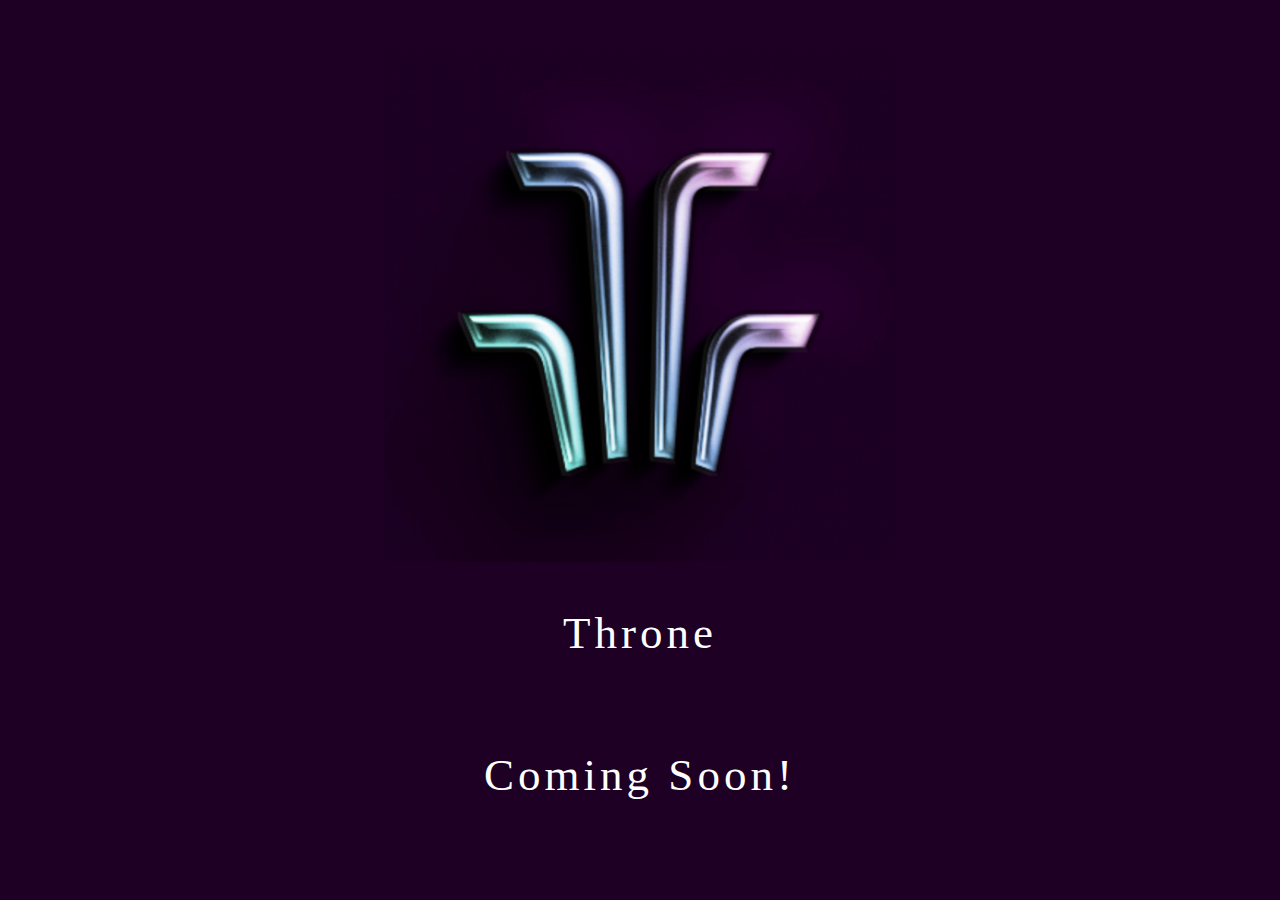
<file: index.html>
<!DOCTYPE html>
<html lang="en">
<head>
    <meta charset="UTF-8">
    <meta name="viewport" content="width=device-width, initial-scale=1.0">
    <link rel="stylesheet" href="style.css">
    <link rel="shortcut icon" href="favicon.png" type="image/x-icon">
    <title>Throne Lux</title>
</head>
<body>
    <section>
        <img class="pulse" src="throne-logo.png" alt="Throne Logo">
    </section>
    <section>
        <p>Throne</p>
    </section>
    <section>
        <p>Coming Soon!</p>
    </section>
</body>
</html>
</file>
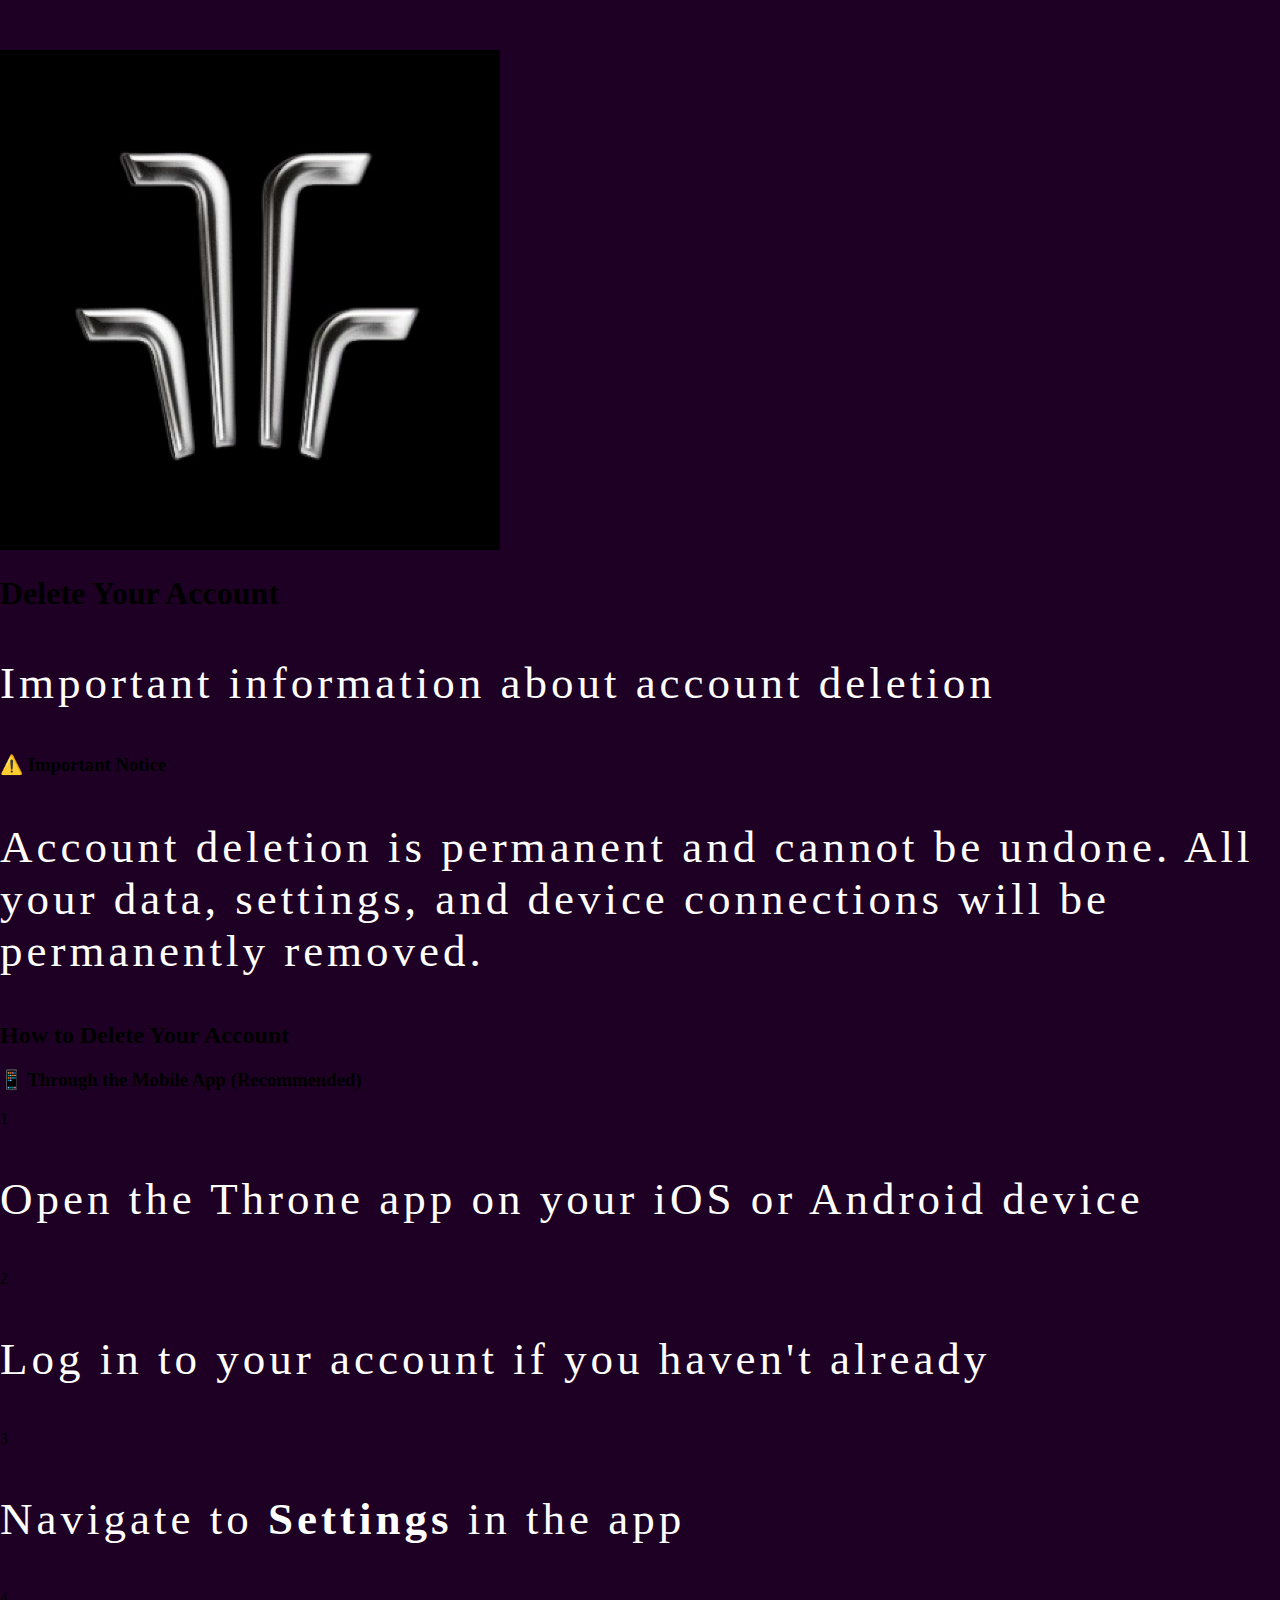
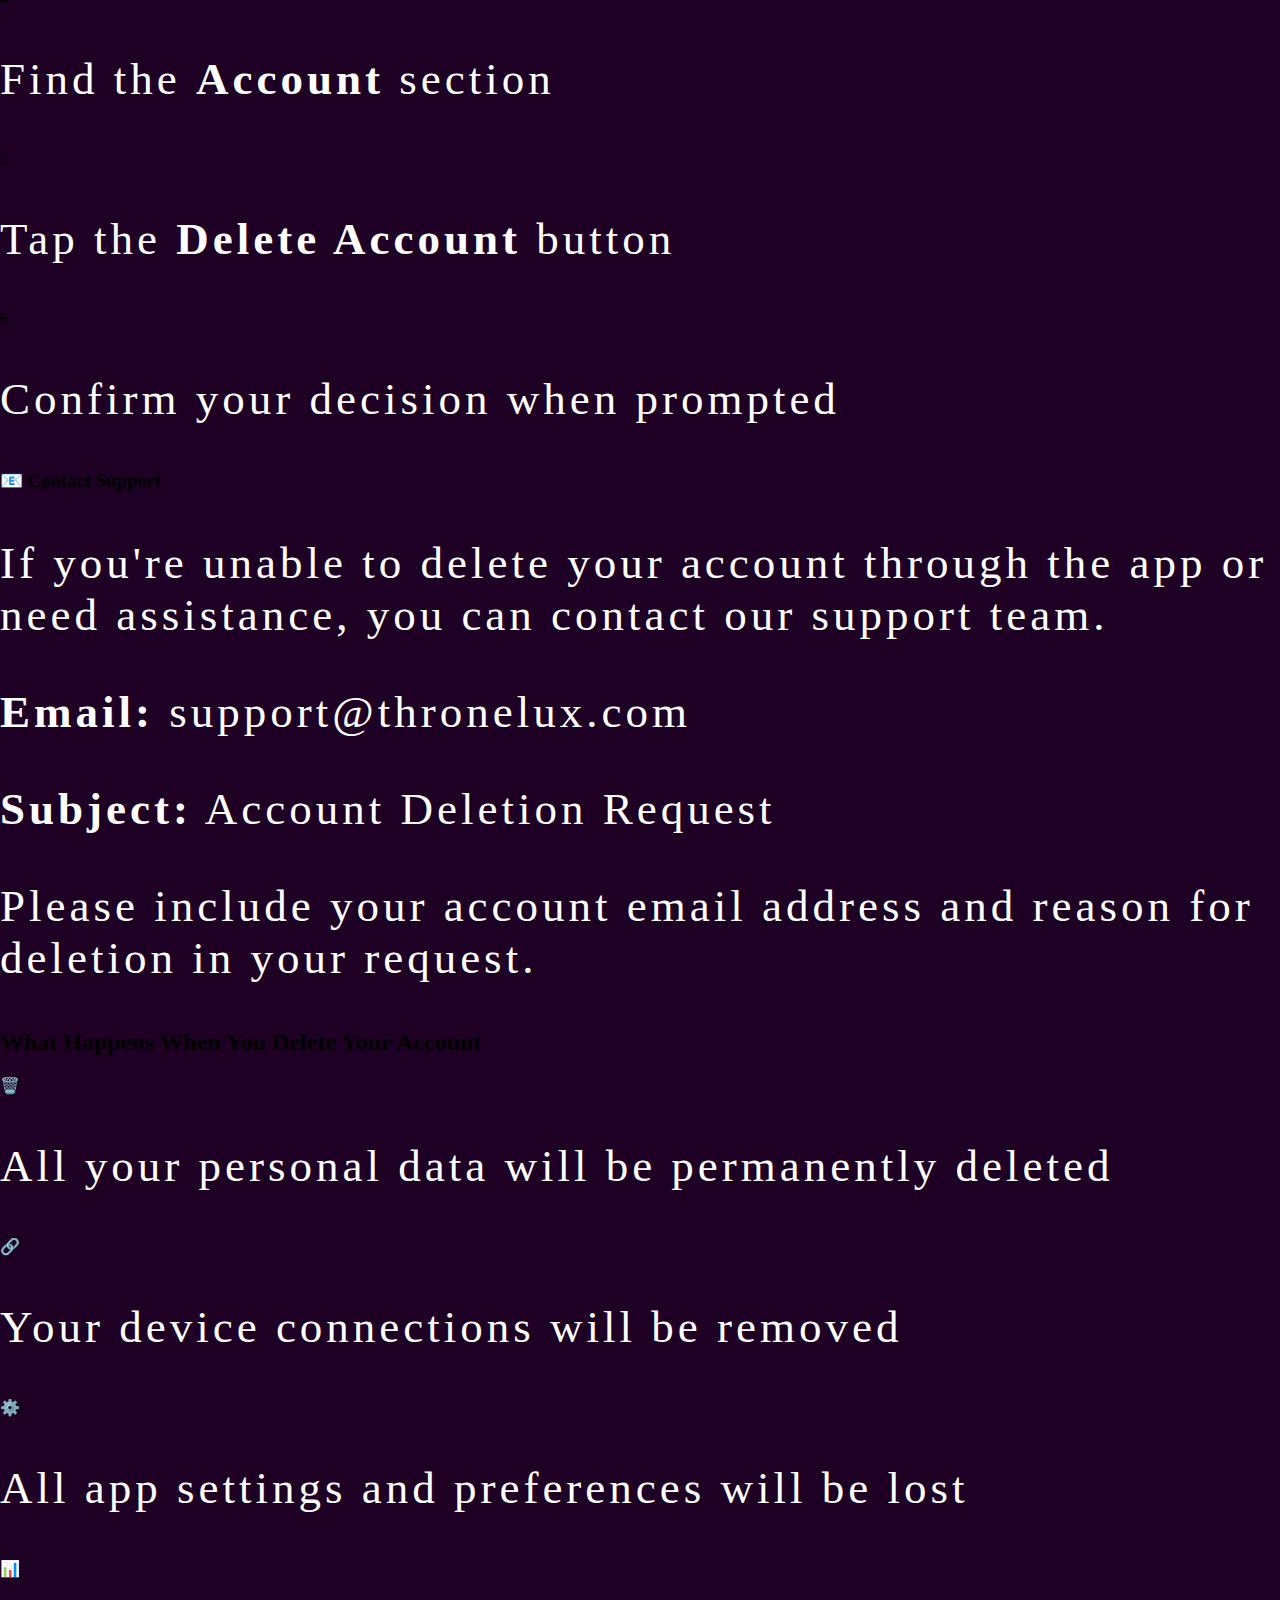
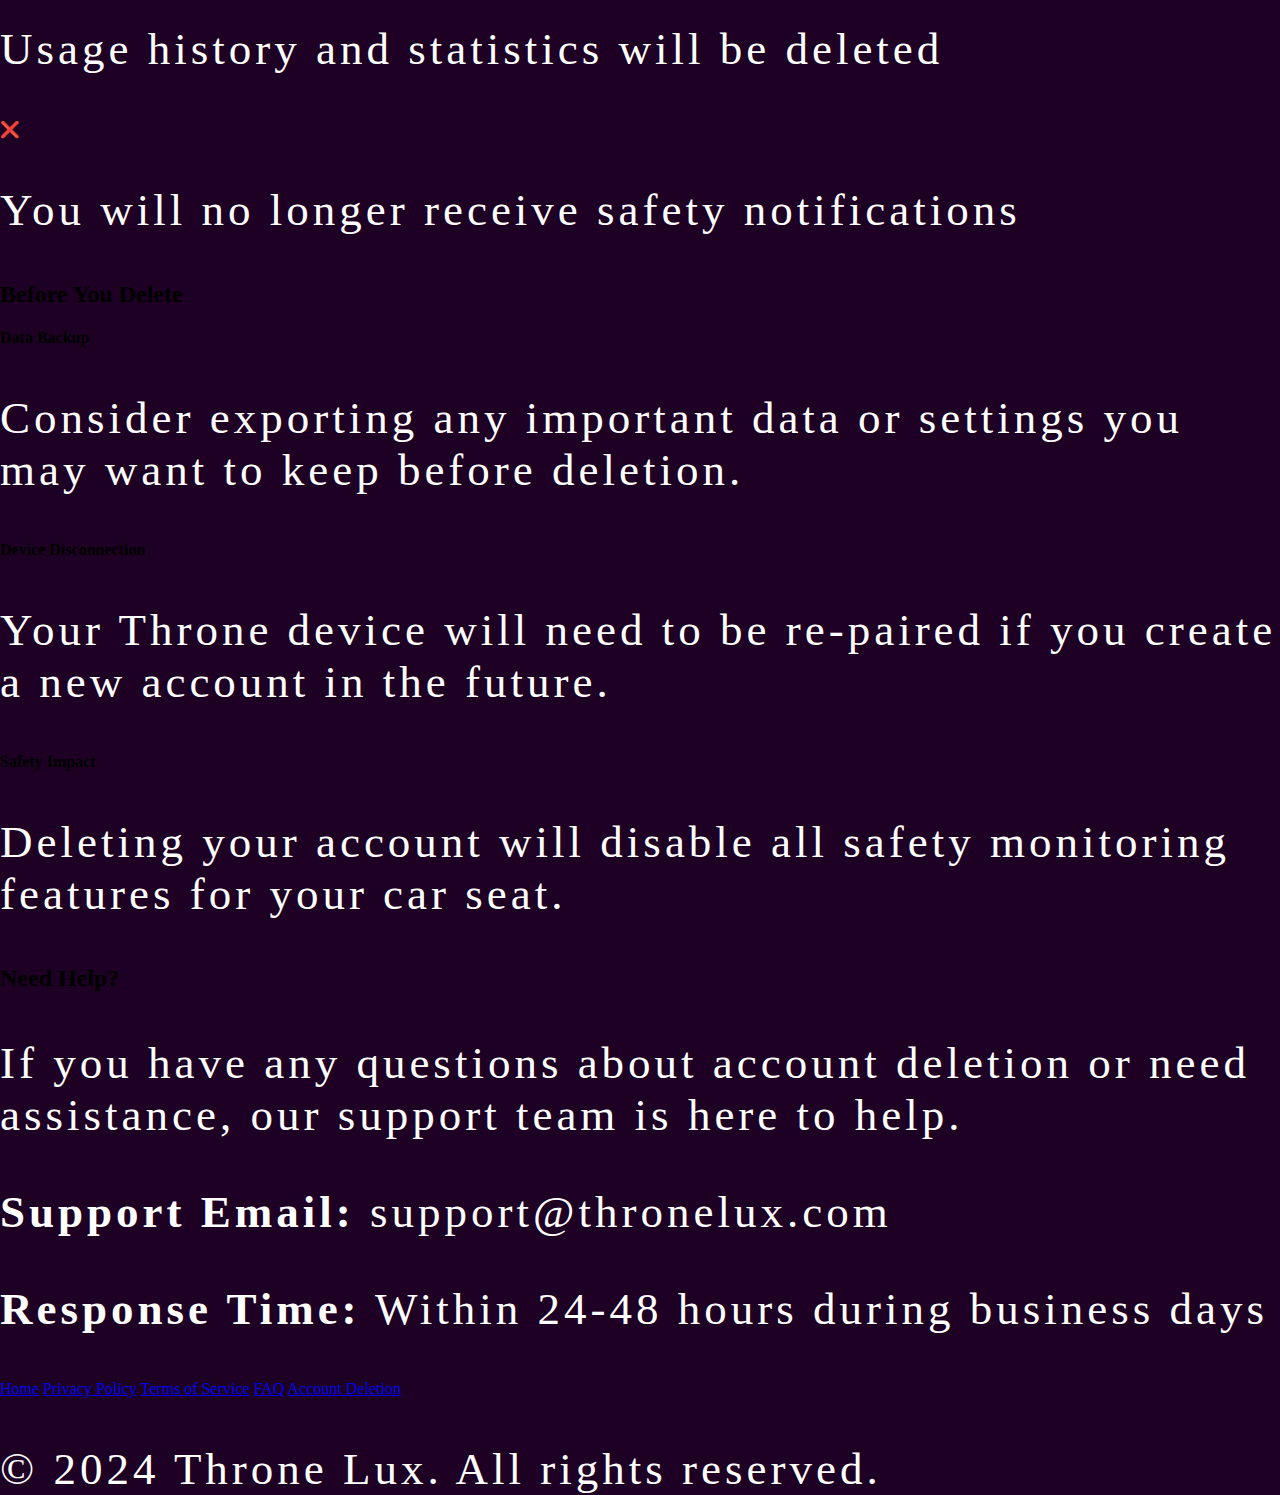
<file: delete.html>
<!DOCTYPE html>
<html lang="en">
<head>
    <meta charset="UTF-8">
    <meta name="viewport" content="width=device-width, initial-scale=1.0">
    <link rel="stylesheet" href="style.css">
    <link rel="shortcut icon" href="favicon.png" type="image/x-icon">
    <link href="https://fonts.googleapis.com/css2?family=Inter:wght@300;400;600;700&display=swap" rel="stylesheet">
    <title>Account Deletion - Throne Lux</title>
</head>
<body>
    <div class="container">
        <header class="header">
            <div class="logo-container">
                <a href="index.html">
                    <img class="logo" src="logo.jpg" alt="Throne Logo">
                </a>
            </div>
        </header>
        
        <main class="main-content">
            <div class="page-header">
                <h1 class="page-title">Delete Your Account</h1>
                <p class="page-subtitle">Important information about account deletion</p>
            </div>
            
            <div class="delete-content">
                <div class="warning-box">
                    <h3 class="warning-title">⚠️ Important Notice</h3>
                    <p class="warning-text">Account deletion is permanent and cannot be undone. All your data, settings, and device connections will be permanently removed.</p>
                </div>
                
                <div class="delete-section">
                    <h2 class="section-title">How to Delete Your Account</h2>
                    
                    <div class="method-card">
                        <h3 class="method-title">📱 Through the Mobile App (Recommended)</h3>
                        <div class="steps-container">
                            <div class="step">
                                <span class="step-number">1</span>
                                <p class="step-text">Open the Throne app on your iOS or Android device</p>
                            </div>
                            <div class="step">
                                <span class="step-number">2</span>
                                <p class="step-text">Log in to your account if you haven't already</p>
                            </div>
                            <div class="step">
                                <span class="step-number">3</span>
                                <p class="step-text">Navigate to <strong>Settings</strong> in the app</p>
                            </div>
                            <div class="step">
                                <span class="step-number">4</span>
                                <p class="step-text">Find the <strong>Account</strong> section</p>
                            </div>
                            <div class="step">
                                <span class="step-number">5</span>
                                <p class="step-text">Tap the <strong>Delete Account</strong> button</p>
                            </div>
                            <div class="step">
                                <span class="step-number">6</span>
                                <p class="step-text">Confirm your decision when prompted</p>
                            </div>
                        </div>
                    </div>
                    
                    <div class="method-card">
                        <h3 class="method-title">📧 Contact Support</h3>
                        <p class="method-description">If you're unable to delete your account through the app or need assistance, you can contact our support team.</p>
                        <div class="contact-info">
                            <p><strong>Email:</strong> support@thronelux.com</p>
                            <p><strong>Subject:</strong> Account Deletion Request</p>
                        </div>
                        <p class="method-note">Please include your account email address and reason for deletion in your request.</p>
                    </div>
                </div>
                
                <div class="delete-section">
                    <h2 class="section-title">What Happens When You Delete Your Account</h2>
                    <div class="info-list">
                        <div class="info-item">
                            <span class="info-icon">🗑️</span>
                            <p>All your personal data will be permanently deleted</p>
                        </div>
                        <div class="info-item">
                            <span class="info-icon">🔗</span>
                            <p>Your device connections will be removed</p>
                        </div>
                        <div class="info-item">
                            <span class="info-icon">⚙️</span>
                            <p>All app settings and preferences will be lost</p>
                        </div>
                        <div class="info-item">
                            <span class="info-icon">📊</span>
                            <p>Usage history and statistics will be deleted</p>
                        </div>
                        <div class="info-item">
                            <span class="info-icon">❌</span>
                            <p>You will no longer receive safety notifications</p>
                        </div>
                    </div>
                </div>
                
                <div class="delete-section">
                    <h2 class="section-title">Before You Delete</h2>
                    <div class="consideration-list">
                        <div class="consideration-item">
                            <h4>Data Backup</h4>
                            <p>Consider exporting any important data or settings you may want to keep before deletion.</p>
                        </div>
                        <div class="consideration-item">
                            <h4>Device Disconnection</h4>
                            <p>Your Throne device will need to be re-paired if you create a new account in the future.</p>
                        </div>
                        <div class="consideration-item">
                            <h4>Safety Impact</h4>
                            <p>Deleting your account will disable all safety monitoring features for your car seat.</p>
                        </div>
                    </div>
                </div>
                
                <div class="delete-section">
                    <h2 class="section-title">Need Help?</h2>
                    <p class="help-text">If you have any questions about account deletion or need assistance, our support team is here to help.</p>
                    <div class="help-contact">
                        <p><strong>Support Email:</strong> support@thronelux.com</p>
                        <p><strong>Response Time:</strong> Within 24-48 hours during business days</p>
                    </div>
                </div>
            </div>
        </main>
        
        <footer class="footer">
            <div class="footer-links">
                <a href="index.html" class="footer-link">Home</a>
                <a href="privacy-policy.html" class="footer-link">Privacy Policy</a>
                <a href="terms.html" class="footer-link">Terms of Service</a>
                <a href="faq.html" class="footer-link">FAQ</a>
                <a href="delete.html" class="footer-link">Account Deletion</a>
            </div>
            <p class="footer-text">© 2024 Throne Lux. All rights reserved.</p>
        </footer>
    </div>
</body>
</html>
</file>
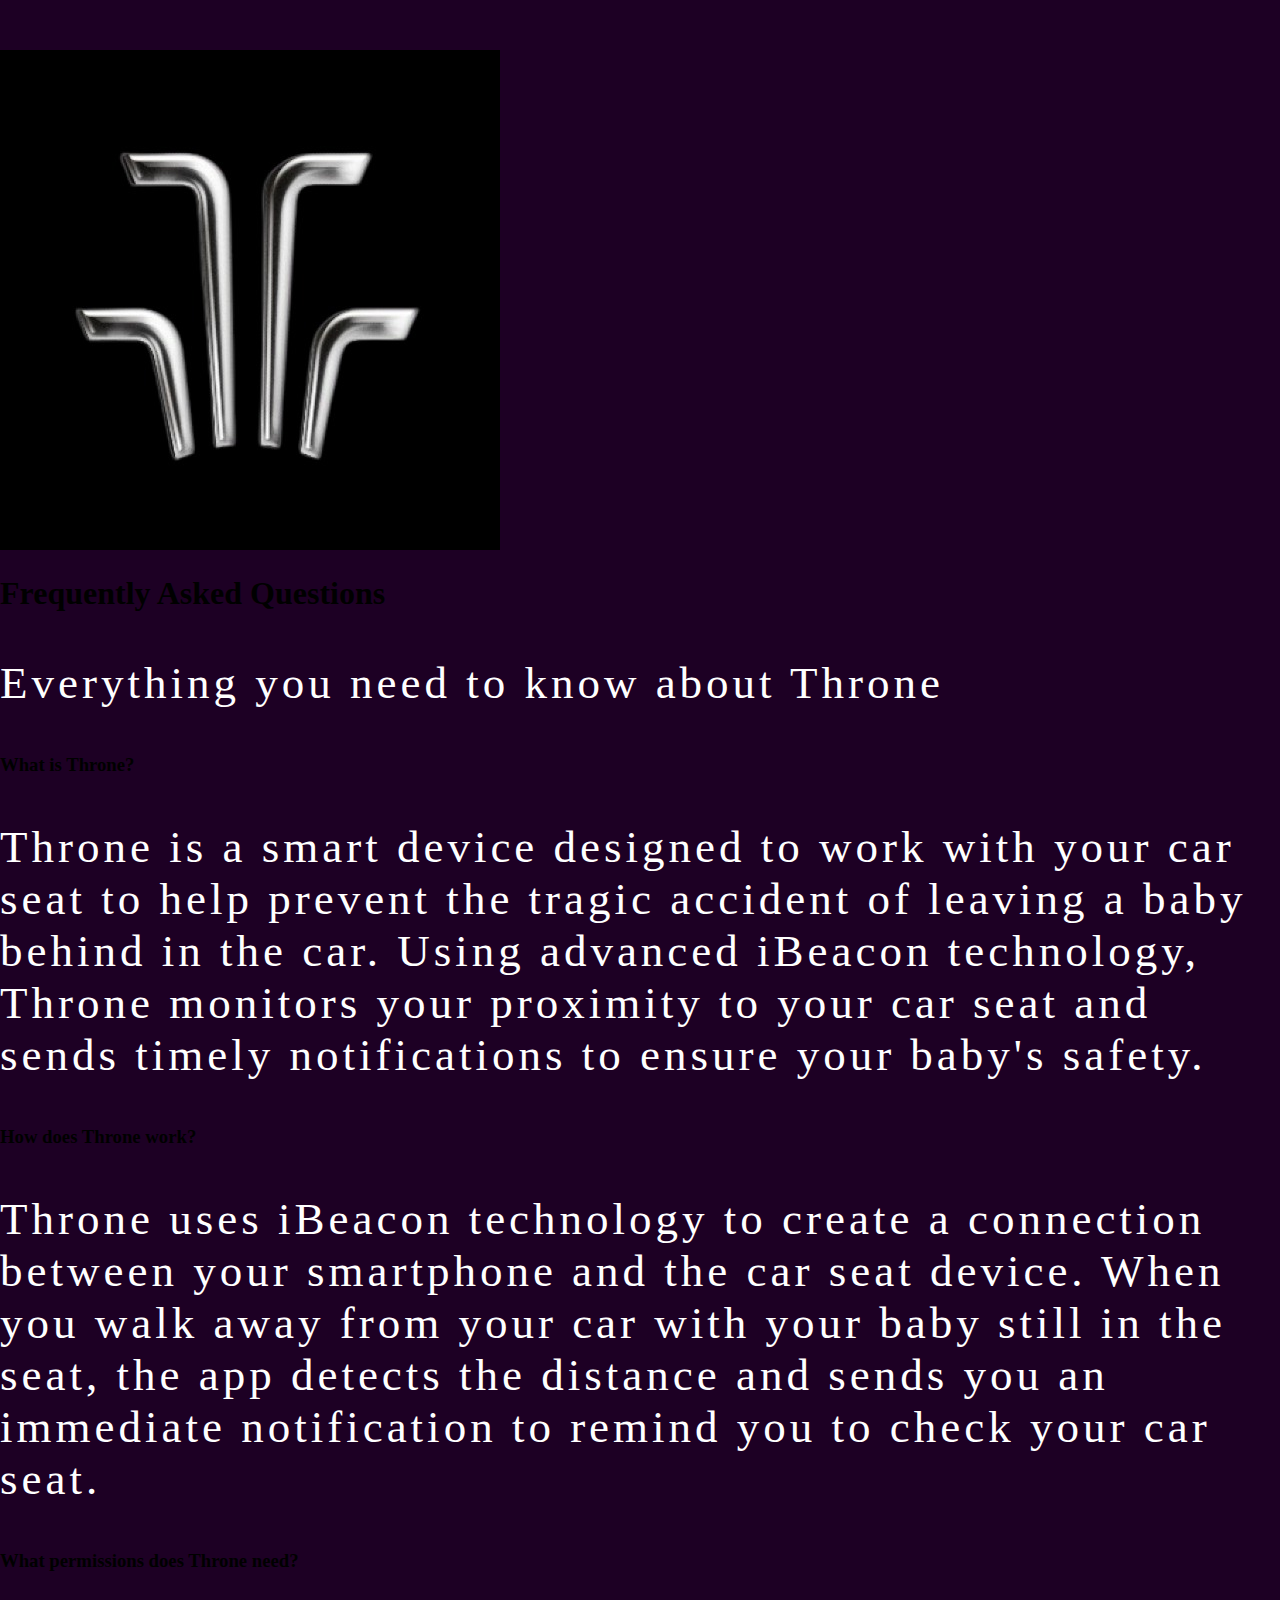
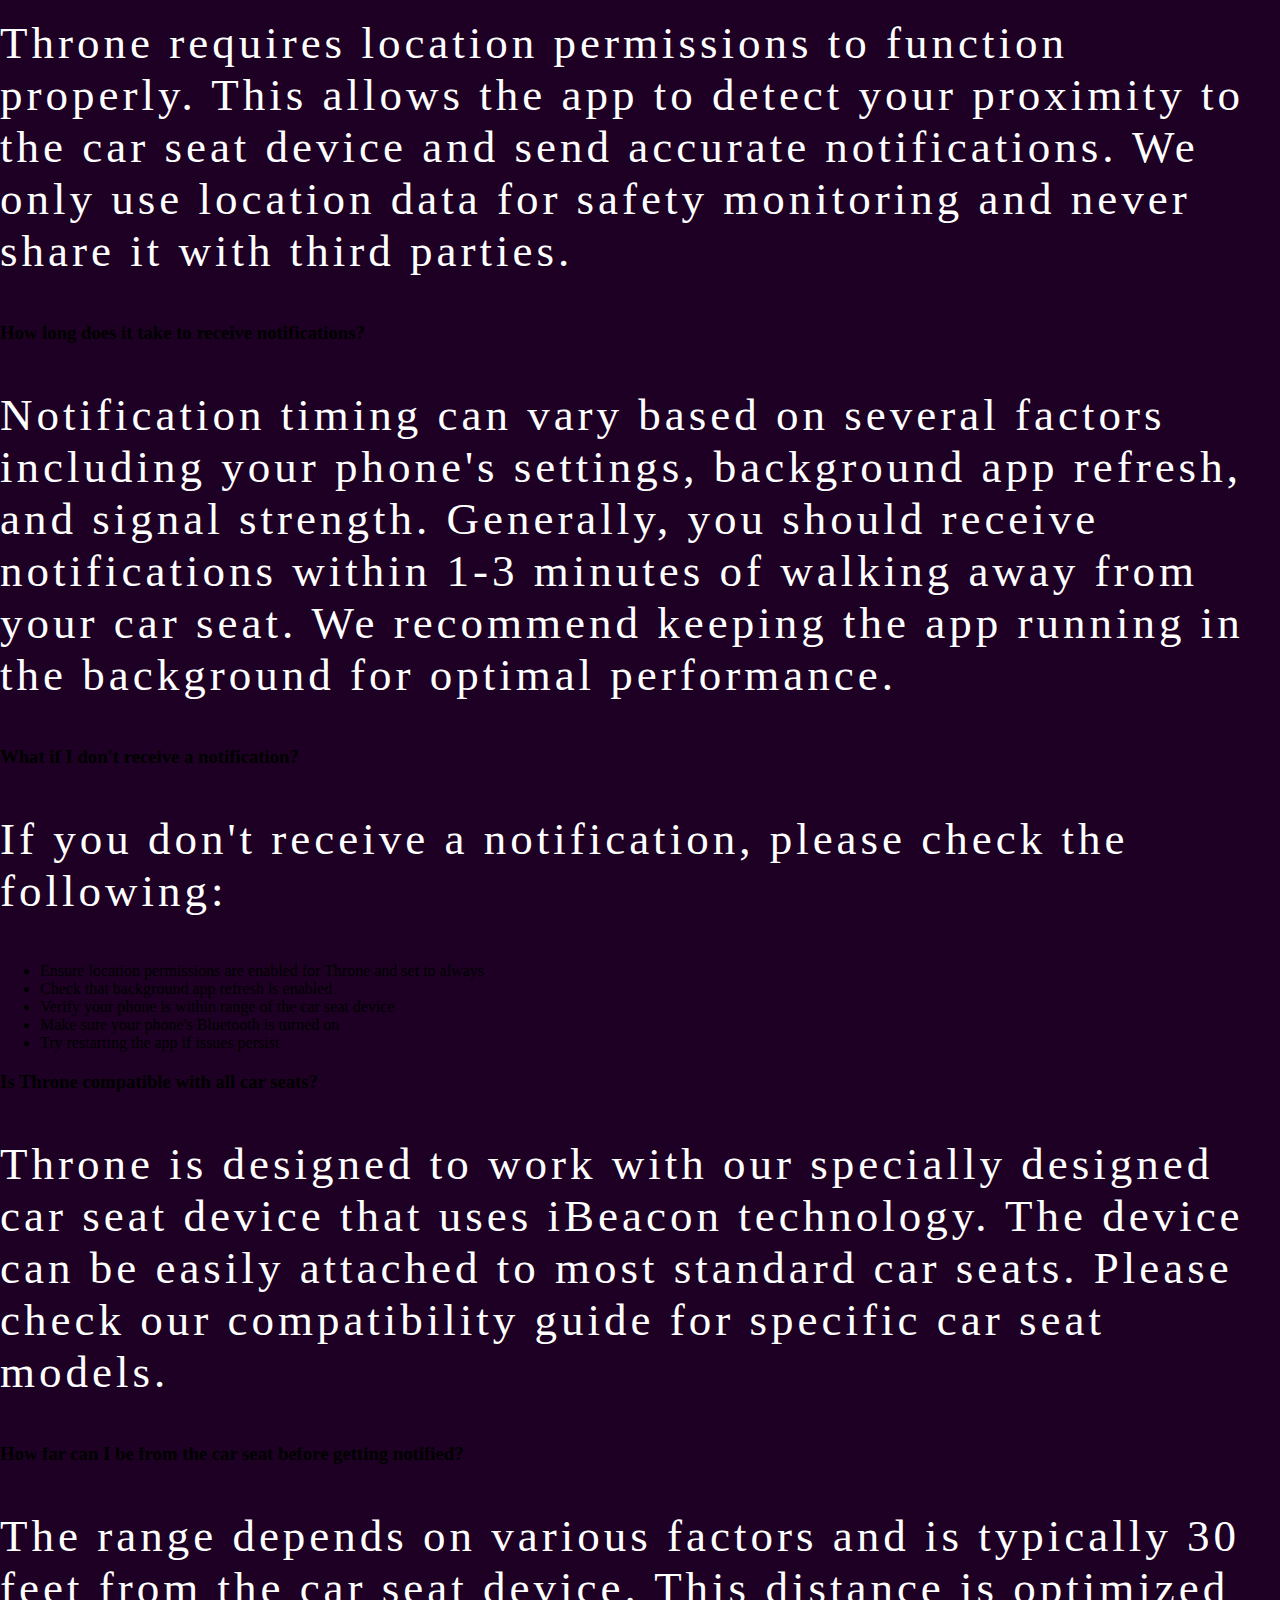
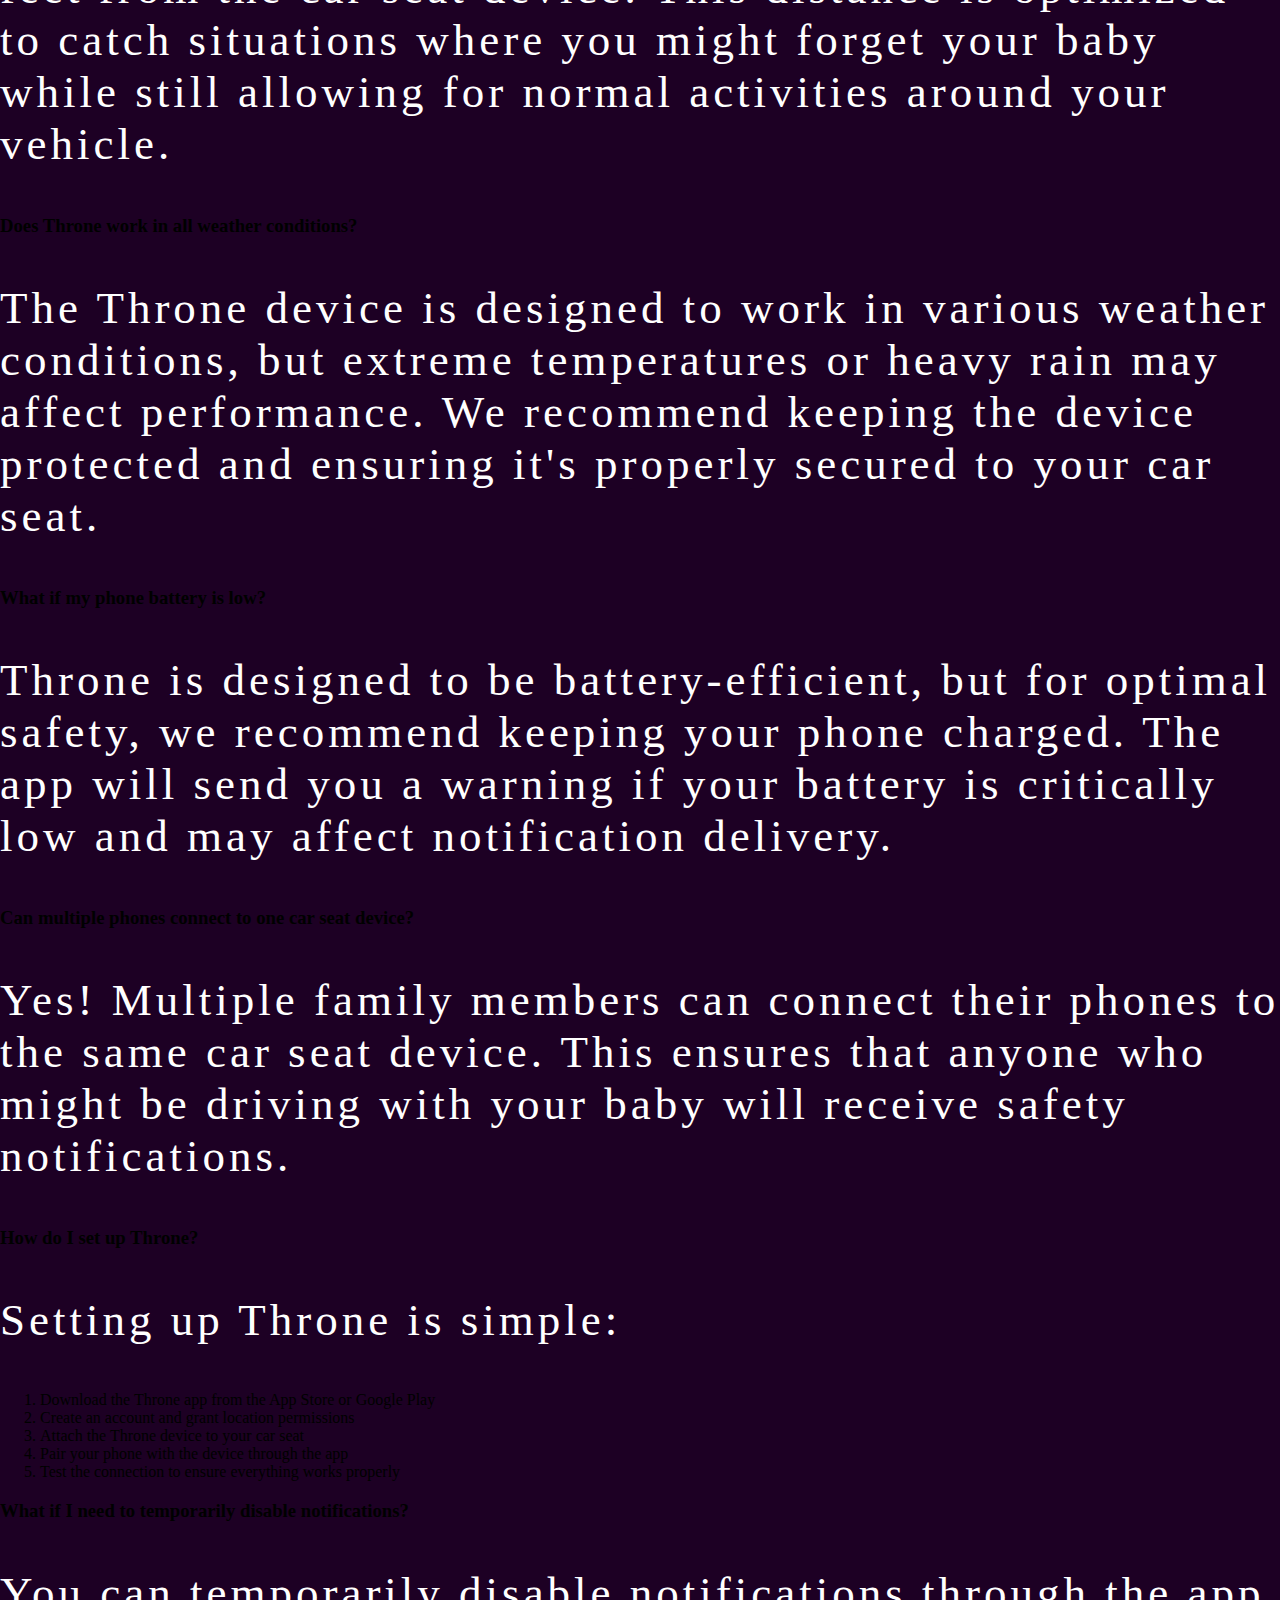
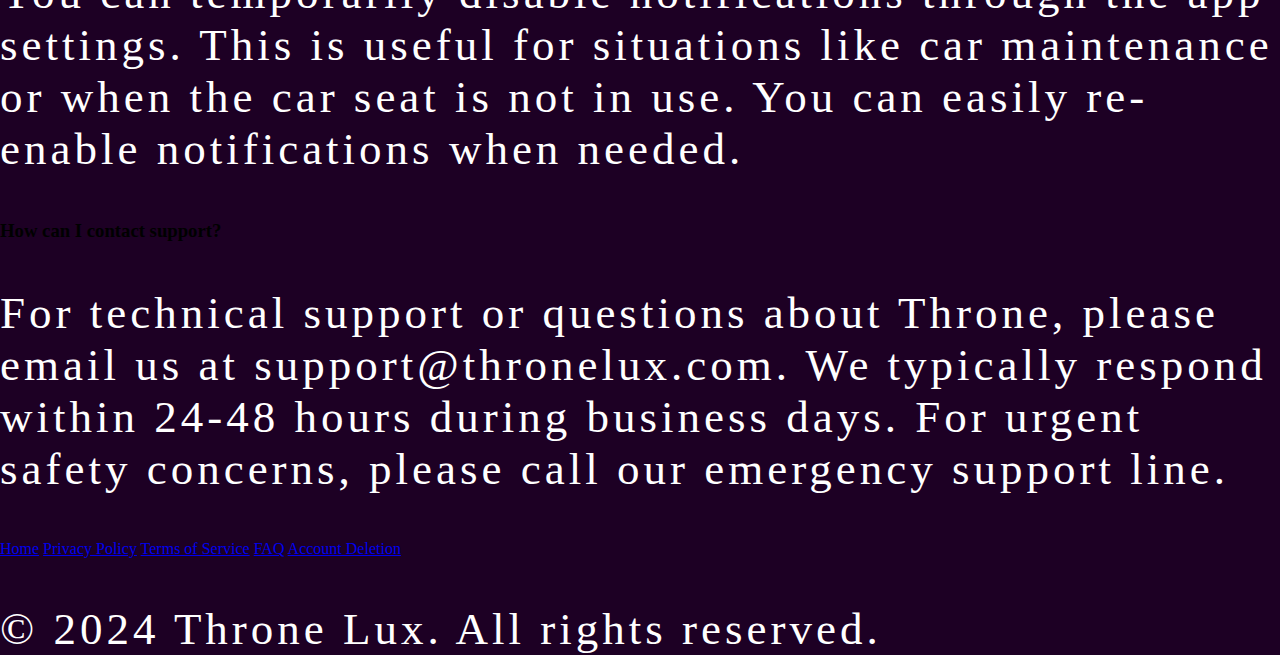
<file: faq.html>
<!DOCTYPE html>
<html lang="en">
<head>
    <meta charset="UTF-8">
    <meta name="viewport" content="width=device-width, initial-scale=1.0">
    <link rel="stylesheet" href="style.css">
    <link rel="shortcut icon" href="favicon.png" type="image/x-icon">
    <link href="https://fonts.googleapis.com/css2?family=Inter:wght@300;400;600;700&display=swap" rel="stylesheet">
    <title>FAQ - Throne Lux</title>
</head>
<body>
    <div class="container">
        <header class="header">
            <div class="logo-container">
                <a href="index.html">
                    <img class="logo" src="logo.jpg" alt="Throne Logo">
                </a>
            </div>
        </header>
        
        <main class="main-content">
            <div class="page-header">
                <h1 class="page-title">Frequently Asked Questions</h1>
                <p class="page-subtitle">Everything you need to know about Throne</p>
            </div>
            
            <div class="faq-content">
                <div class="faq-item">
                    <h3 class="faq-question">What is Throne?</h3>
                    <p class="faq-answer">Throne is a smart device designed to work with your car seat to help prevent the tragic accident of leaving a baby behind in the car. Using advanced iBeacon technology, Throne monitors your proximity to your car seat and sends timely notifications to ensure your baby's safety.</p>
                </div>
                
                <div class="faq-item">
                    <h3 class="faq-question">How does Throne work?</h3>
                    <p class="faq-answer">Throne uses iBeacon technology to create a connection between your smartphone and the car seat device. When you walk away from your car with your baby still in the seat, the app detects the distance and sends you an immediate notification to remind you to check your car seat.</p>
                </div>
                
                <div class="faq-item">
                    <h3 class="faq-question">What permissions does Throne need?</h3>
                    <p class="faq-answer">Throne requires location permissions to function properly. This allows the app to detect your proximity to the car seat device and send accurate notifications. We only use location data for safety monitoring and never share it with third parties.</p>
                </div>
                
                <div class="faq-item">
                    <h3 class="faq-question">How long does it take to receive notifications?</h3>
                    <p class="faq-answer">Notification timing can vary based on several factors including your phone's settings, background app refresh, and signal strength. Generally, you should receive notifications within 1-3 minutes of walking away from your car seat. We recommend keeping the app running in the background for optimal performance.</p>
                </div>
                
                <div class="faq-item">
                    <h3 class="faq-question">What if I don't receive a notification?</h3>
                    <p class="faq-answer">If you don't receive a notification, please check the following:</p>
                    <ul class="faq-list">
                        <li>Ensure location permissions are enabled for Throne and set to always</li>
                        <li>Check that background app refresh is enabled</li>
                        <li>Verify your phone is within range of the car seat device</li>
                        <li>Make sure your phone's Bluetooth is turned on</li>
                        <li>Try restarting the app if issues persist</li>
                    </ul>
                </div>
                
                <div class="faq-item">
                    <h3 class="faq-question">Is Throne compatible with all car seats?</h3>
                    <p class="faq-answer">Throne is designed to work with our specially designed car seat device that uses iBeacon technology. The device can be easily attached to most standard car seats. Please check our compatibility guide for specific car seat models.</p>
                </div>
                
                <div class="faq-item">
                    <h3 class="faq-question">How far can I be from the car seat before getting notified?</h3>
                    <p class="faq-answer">The range depends on various factors and is typically 30 feet from the car seat device. This distance is optimized to catch situations where you might forget your baby while still allowing for normal activities around your vehicle.</p>
                </div>
                
                <div class="faq-item">
                    <h3 class="faq-question">Does Throne work in all weather conditions?</h3>
                    <p class="faq-answer">The Throne device is designed to work in various weather conditions, but extreme temperatures or heavy rain may affect performance. We recommend keeping the device protected and ensuring it's properly secured to your car seat.</p>
                </div>
                
                <div class="faq-item">
                    <h3 class="faq-question">What if my phone battery is low?</h3>
                    <p class="faq-answer">Throne is designed to be battery-efficient, but for optimal safety, we recommend keeping your phone charged. The app will send you a warning if your battery is critically low and may affect notification delivery.</p>
                </div>
                
                <div class="faq-item">
                    <h3 class="faq-question">Can multiple phones connect to one car seat device?</h3>
                    <p class="faq-answer">Yes! Multiple family members can connect their phones to the same car seat device. This ensures that anyone who might be driving with your baby will receive safety notifications.</p>
                </div>
                
                <div class="faq-item">
                    <h3 class="faq-question">How do I set up Throne?</h3>
                    <p class="faq-answer">Setting up Throne is simple:</p>
                    <ol class="faq-list">
                        <li>Download the Throne app from the App Store or Google Play</li>
                        <li>Create an account and grant location permissions</li>
                        <li>Attach the Throne device to your car seat</li>
                        <li>Pair your phone with the device through the app</li>
                        <li>Test the connection to ensure everything works properly</li>
                    </ol>
                </div>
                
                <div class="faq-item">
                    <h3 class="faq-question">What if I need to temporarily disable notifications?</h3>
                    <p class="faq-answer">You can temporarily disable notifications through the app settings. This is useful for situations like car maintenance or when the car seat is not in use. You can easily re-enable notifications when needed.</p>
                </div>
                
                <div class="faq-item">
                    <h3 class="faq-question">How can I contact support?</h3>
                    <p class="faq-answer">For technical support or questions about Throne, please email us at support@thronelux.com. We typically respond within 24-48 hours during business days. For urgent safety concerns, please call our emergency support line.</p>
                </div>
            </div>
        </main>
        
        <footer class="footer">
            <div class="footer-links">
                <a href="index.html" class="footer-link">Home</a>
                <a href="privacy-policy.html" class="footer-link">Privacy Policy</a>
                <a href="terms.html" class="footer-link">Terms of Service</a>
                <a href="faq.html" class="footer-link">FAQ</a>
                <a href="delete.html" class="footer-link">Account Deletion</a>
            </div>
            <p class="footer-text">© 2024 Throne Lux. All rights reserved.</p>
        </footer>
    </div>
</body>
</html>
</file>
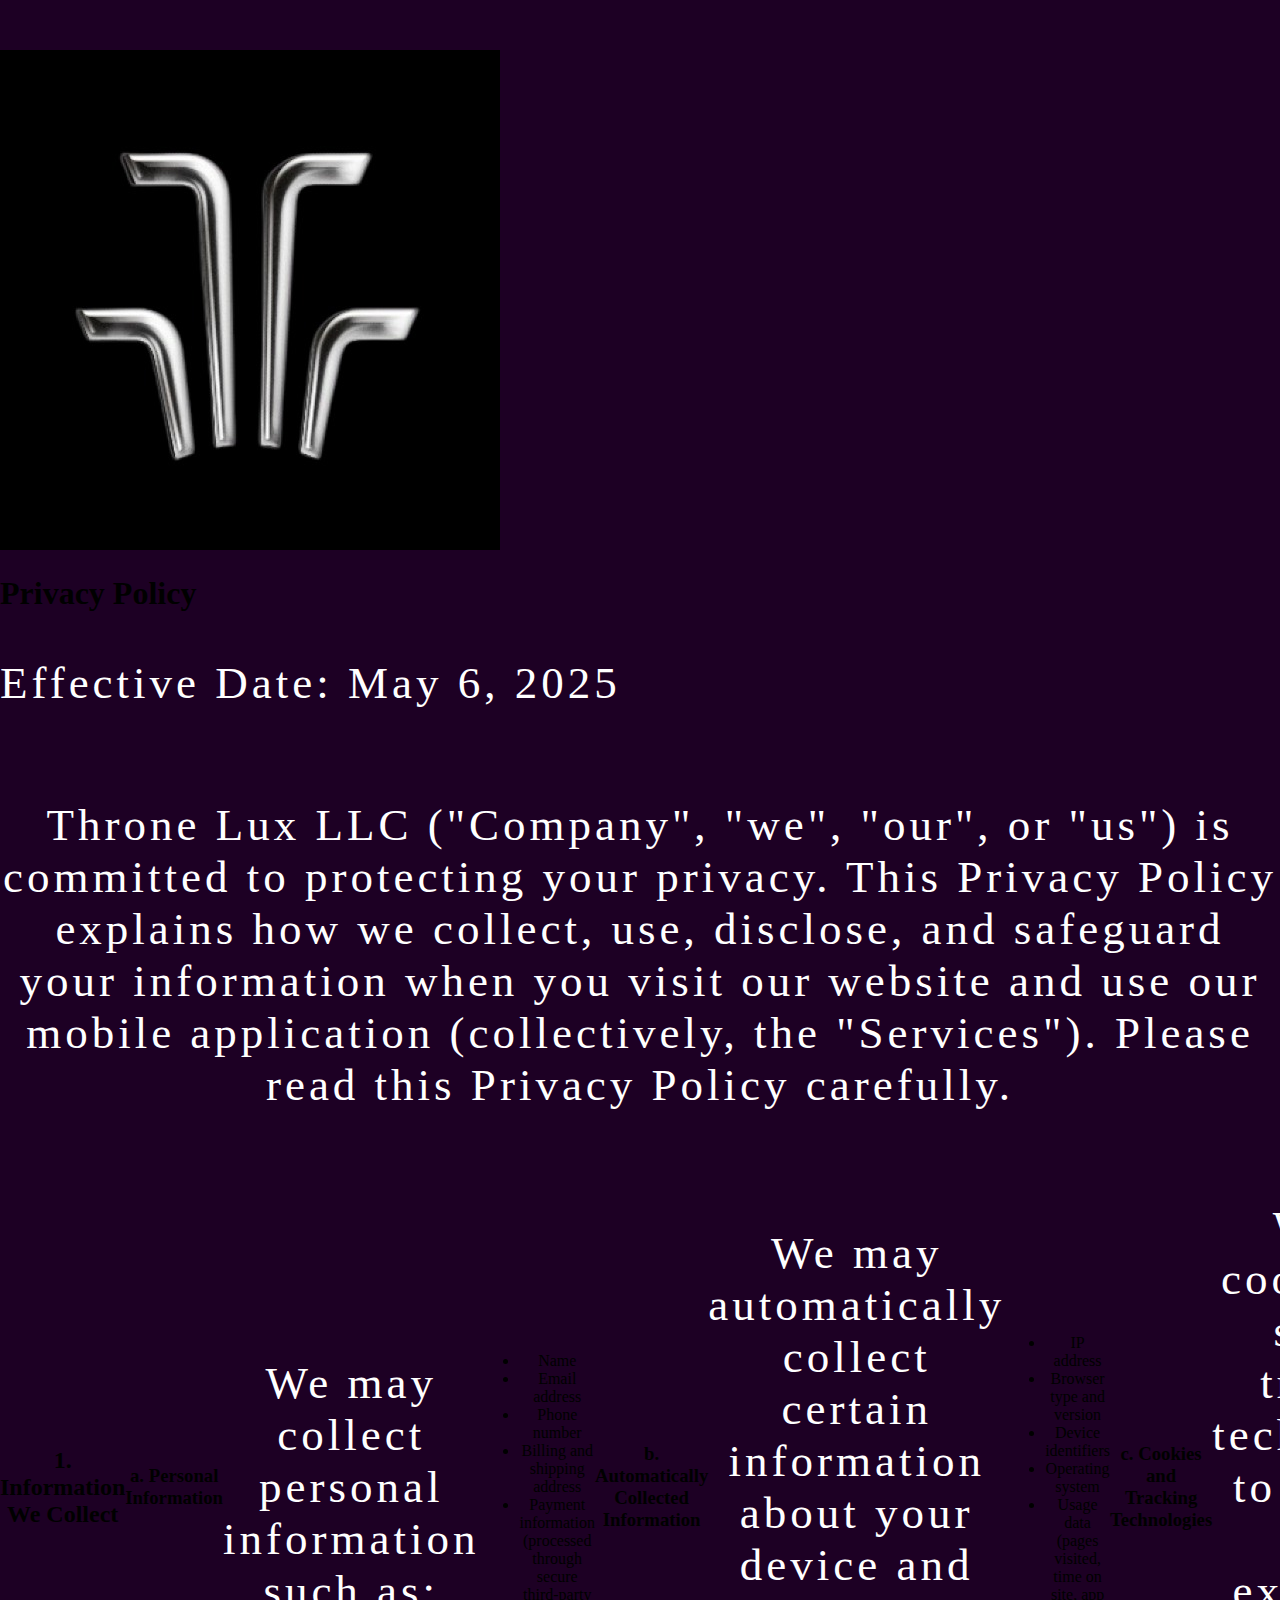
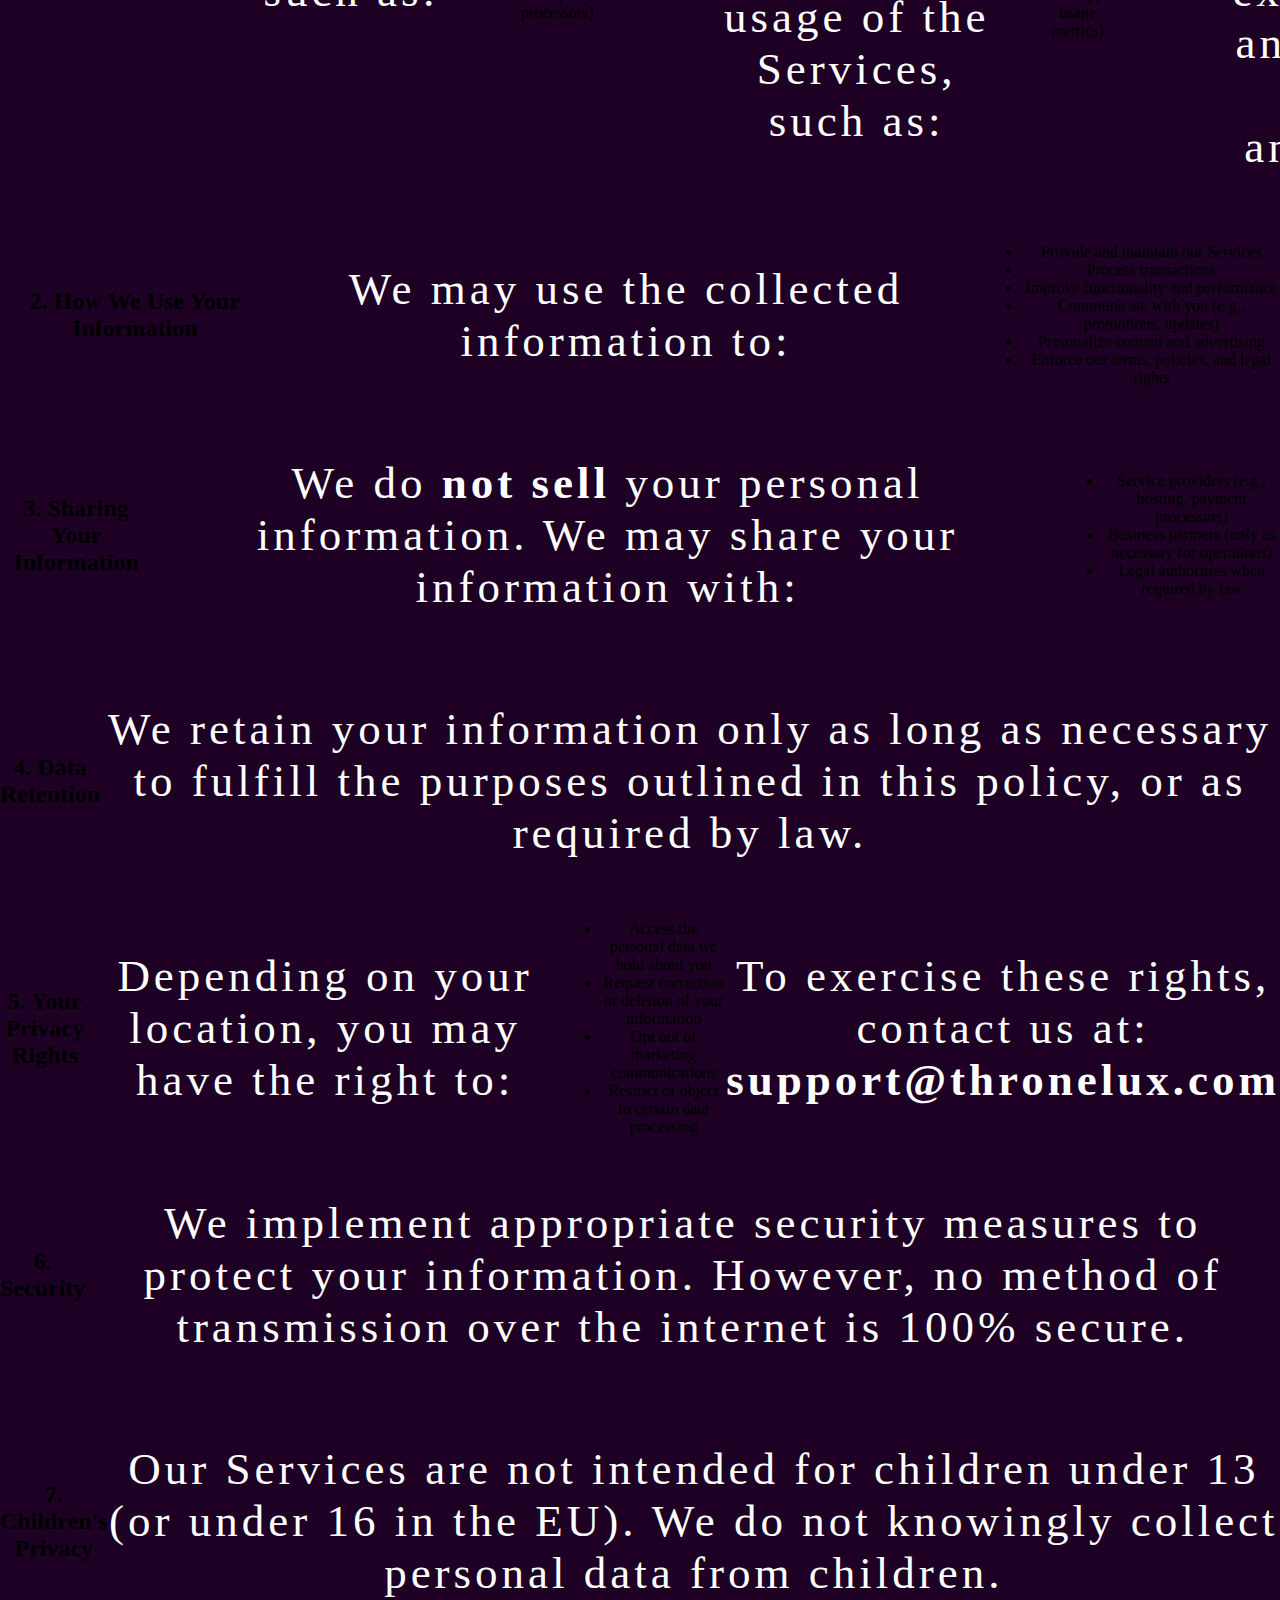
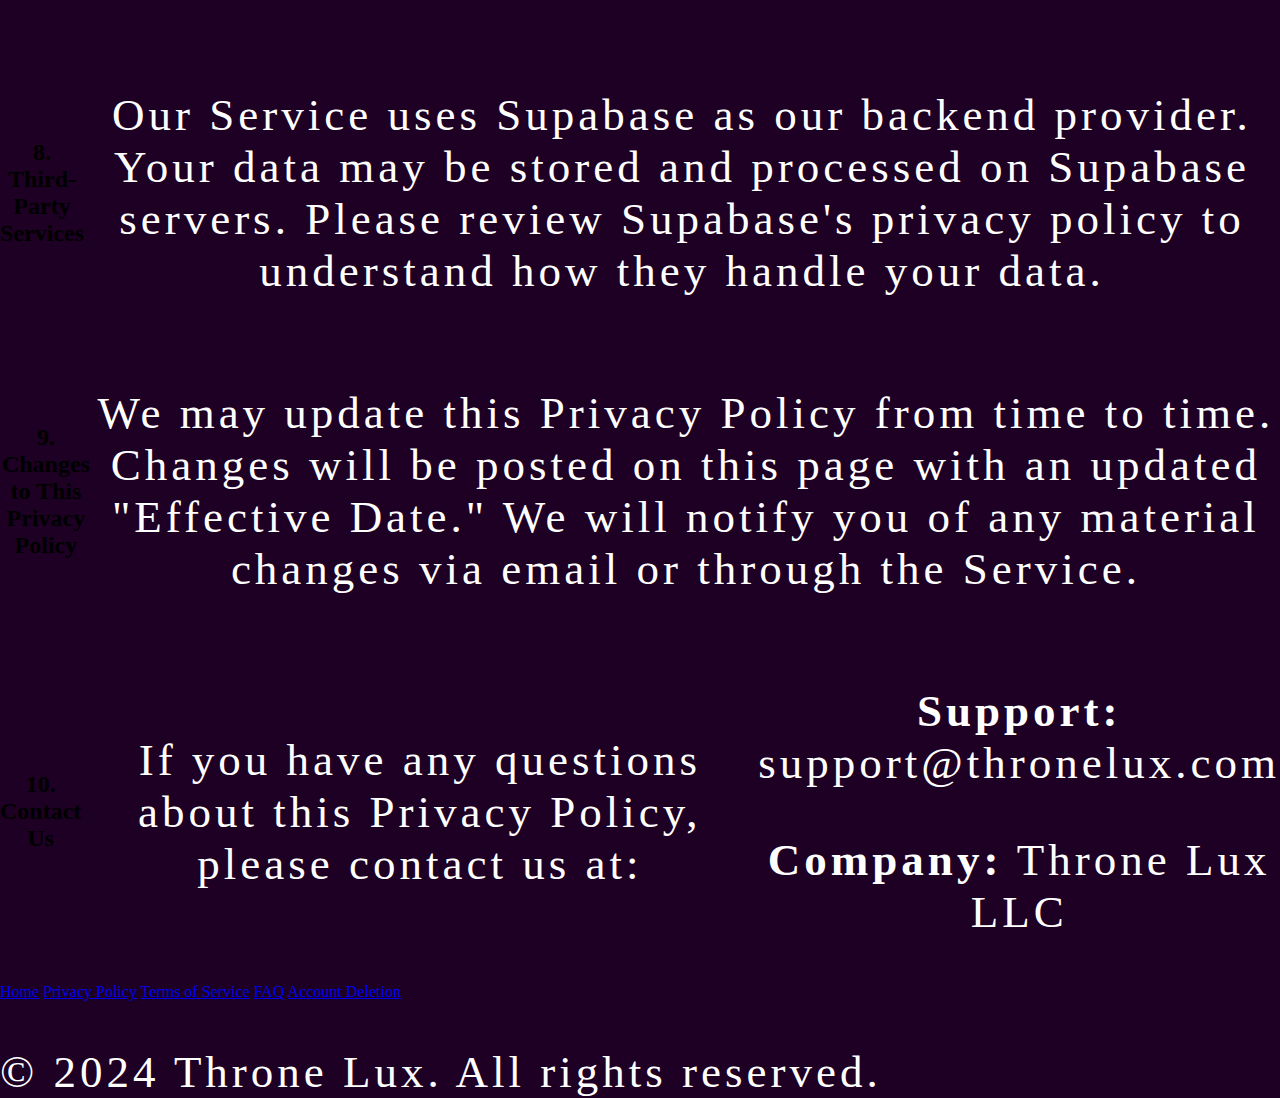
<file: privacy-policy.html>
<!DOCTYPE html>
<html lang="en">
<head>
    <meta charset="UTF-8">
    <meta name="viewport" content="width=device-width, initial-scale=1.0">
    <link rel="stylesheet" href="style.css">
    <link rel="shortcut icon" href="favicon.png" type="image/x-icon">
    <link href="https://fonts.googleapis.com/css2?family=Inter:wght@300;400;600;700&display=swap" rel="stylesheet">
    <title>Privacy Policy - Throne Lux</title>
</head>
<body>
    <div class="container">
        <header class="header">
            <div class="logo-container">
                <a href="index.html">
                    <img class="logo" src="logo.jpg" alt="Throne Logo">
                </a>
            </div>
        </header>
        
        <main class="main-content">
            <div class="page-header">
                <h1 class="page-title">Privacy Policy</h1>
                <p class="page-subtitle">Effective Date: May 6, 2025</p>
            </div>
            
            <div class="legal-content">
                <section class="legal-section">
                    <p class="legal-intro">Throne Lux LLC ("Company", "we", "our", or "us") is committed to protecting your privacy. This Privacy Policy explains how we collect, use, disclose, and safeguard your information when you visit our website and use our mobile application (collectively, the "Services"). Please read this Privacy Policy carefully.</p>
                </section>

                <section class="legal-section">
                    <h2>1. Information We Collect</h2>
                    
                    <h3>a. Personal Information</h3>
                    <p>We may collect personal information such as:</p>
                    <ul>
                        <li>Name</li>
                        <li>Email address</li>
                        <li>Phone number</li>
                        <li>Billing and shipping address</li>
                        <li>Payment information (processed through secure third-party processors)</li>
                    </ul>
                    
                    <h3>b. Automatically Collected Information</h3>
                    <p>We may automatically collect certain information about your device and usage of the Services, such as:</p>
                    <ul>
                        <li>IP address</li>
                        <li>Browser type and version</li>
                        <li>Device identifiers</li>
                        <li>Operating system</li>
                        <li>Usage data (pages visited, time on site, app usage metrics)</li>
                    </ul>
                    
                    <h3>c. Cookies and Tracking Technologies</h3>
                    <p>We use cookies and similar tracking technologies to enhance your experience and gather usage analytics.</p>
                </section>
                
                <section class="legal-section">
                    <h2>2. How We Use Your Information</h2>
                    <p>We may use the collected information to:</p>
                    <ul>
                        <li>Provide and maintain our Services</li>
                        <li>Process transactions</li>
                        <li>Improve functionality and performance</li>
                        <li>Communicate with you (e.g., promotions, updates)</li>
                        <li>Personalize content and advertising</li>
                        <li>Enforce our terms, policies, and legal rights</li>
                    </ul>
                </section>
                
                <section class="legal-section">
                    <h2>3. Sharing Your Information</h2>
                    <p>We do <strong>not sell</strong> your personal information. We may share your information with:</p>
                    <ul>
                        <li>Service providers (e.g., hosting, payment processors)</li>
                        <li>Business partners (only as necessary for operations)</li>
                        <li>Legal authorities when required by law</li>
                    </ul>
                </section>
                
                <section class="legal-section">
                    <h2>4. Data Retention</h2>
                    <p>We retain your information only as long as necessary to fulfill the purposes outlined in this policy, or as required by law.</p>
                </section>
                
                <section class="legal-section">
                    <h2>5. Your Privacy Rights</h2>
                    <p>Depending on your location, you may have the right to:</p>
                    <ul>
                        <li>Access the personal data we hold about you</li>
                        <li>Request correction or deletion of your information</li>
                        <li>Opt out of marketing communications</li>
                        <li>Restrict or object to certain data processing</li>
                    </ul>
                    <p>To exercise these rights, contact us at: <strong>support@thronelux.com</strong></p>
                </section>
                
                <section class="legal-section">
                    <h2>6. Security</h2>
                    <p>We implement appropriate security measures to protect your information. However, no method of transmission over the internet is 100% secure.</p>
                </section>
                
                <section class="legal-section">
                    <h2>7. Children's Privacy</h2>
                    <p>Our Services are not intended for children under 13 (or under 16 in the EU). We do not knowingly collect personal data from children.</p>
                </section>
                
                <section class="legal-section">
                    <h2>8. Third-Party Services</h2>
                    <p>Our Service uses Supabase as our backend provider. Your data may be stored and processed on Supabase servers. Please review Supabase's privacy policy to understand how they handle your data.</p>
                </section>
                
                <section class="legal-section">
                    <h2>9. Changes to This Privacy Policy</h2>
                    <p>We may update this Privacy Policy from time to time. Changes will be posted on this page with an updated "Effective Date." We will notify you of any material changes via email or through the Service.</p>
                </section>
                
                <section class="legal-section">
                    <h2>10. Contact Us</h2>
                    <p>If you have any questions about this Privacy Policy, please contact us at:</p>
                    <div class="contact-info">
                        <p><strong>Support:</strong> support@thronelux.com</p>
                        <p><strong>Company:</strong> Throne Lux LLC</p>
                    </div>
                </section>
            </div>
        </main>
        
        <footer class="footer">
            <div class="footer-links">
                <a href="index.html" class="footer-link">Home</a>
                <a href="privacy-policy.html" class="footer-link">Privacy Policy</a>
                <a href="terms.html" class="footer-link">Terms of Service</a>
                <a href="faq.html" class="footer-link">FAQ</a>
                <a href="#" class="footer-link">Account Deletion</a>
            </div>
            <p class="footer-text">© 2024 Throne Lux. All rights reserved.</p>
        </footer>
    </div>
</body>
</html>
</file>
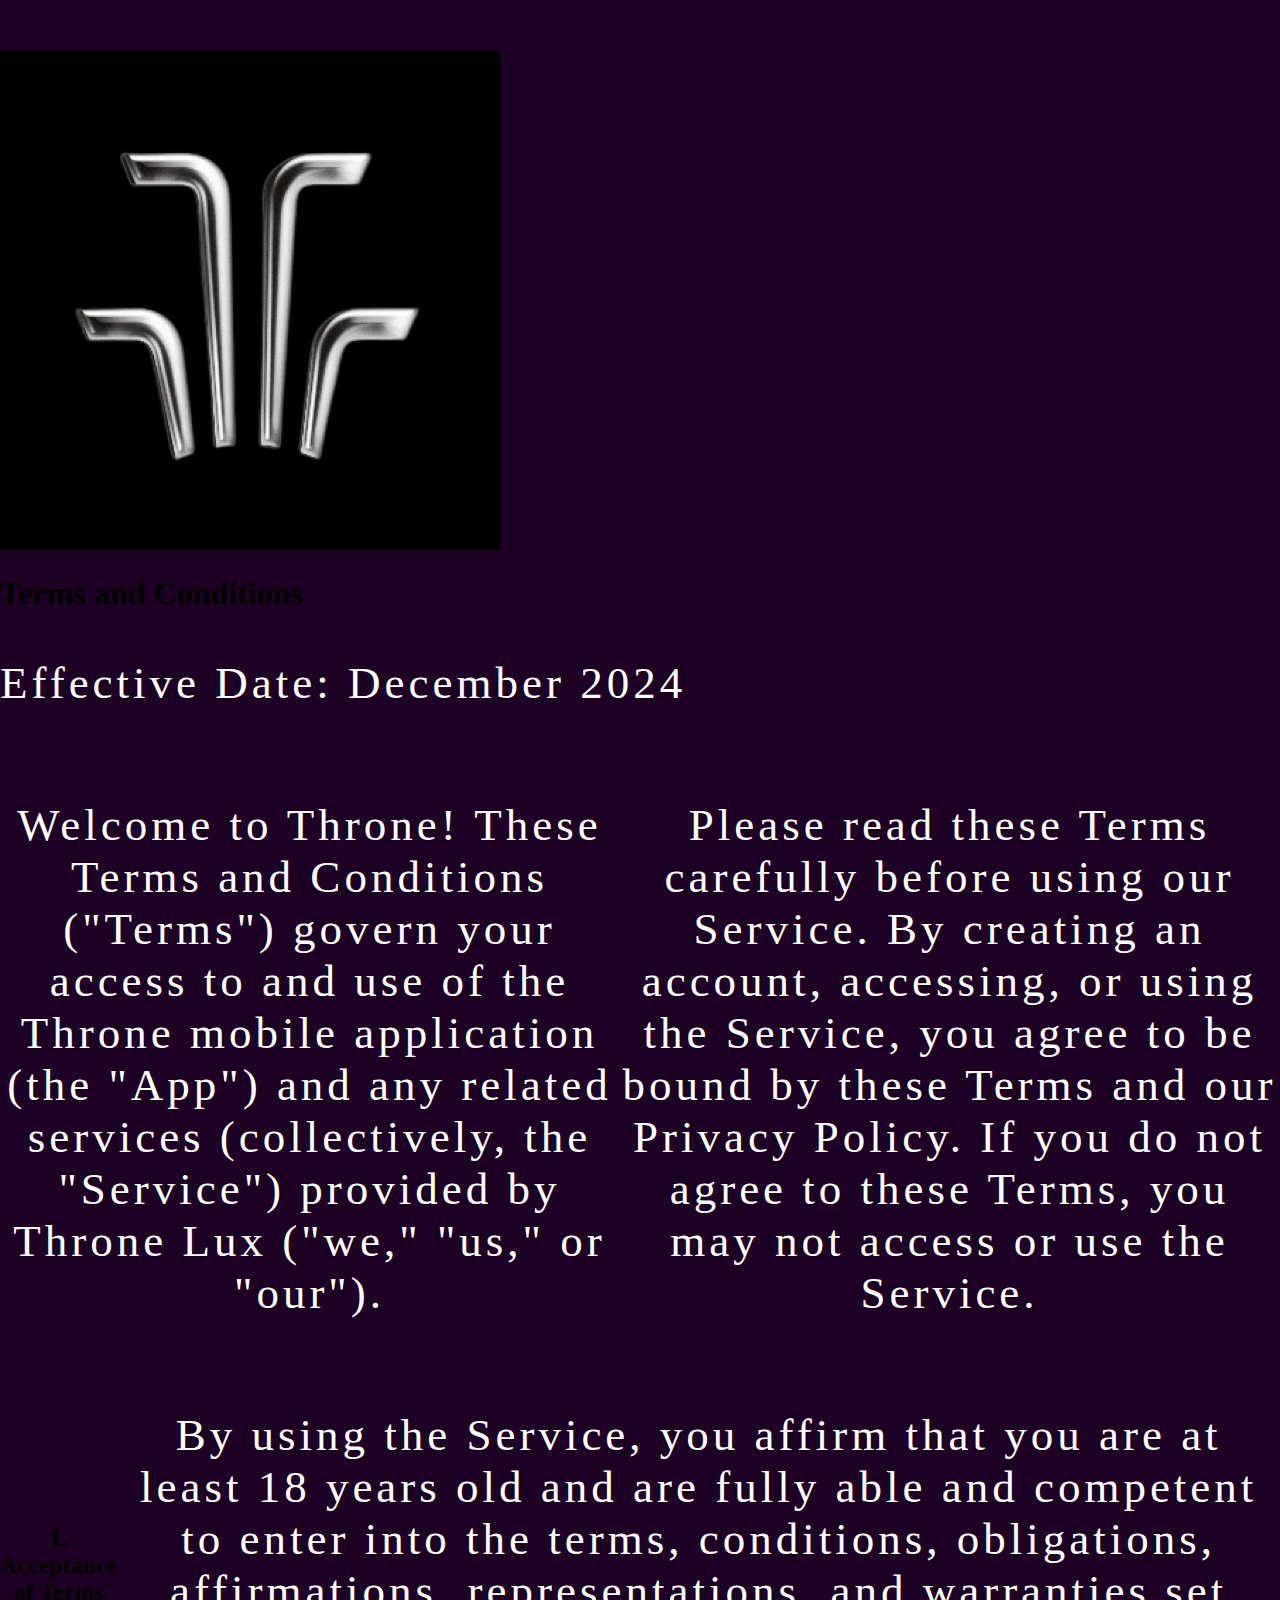
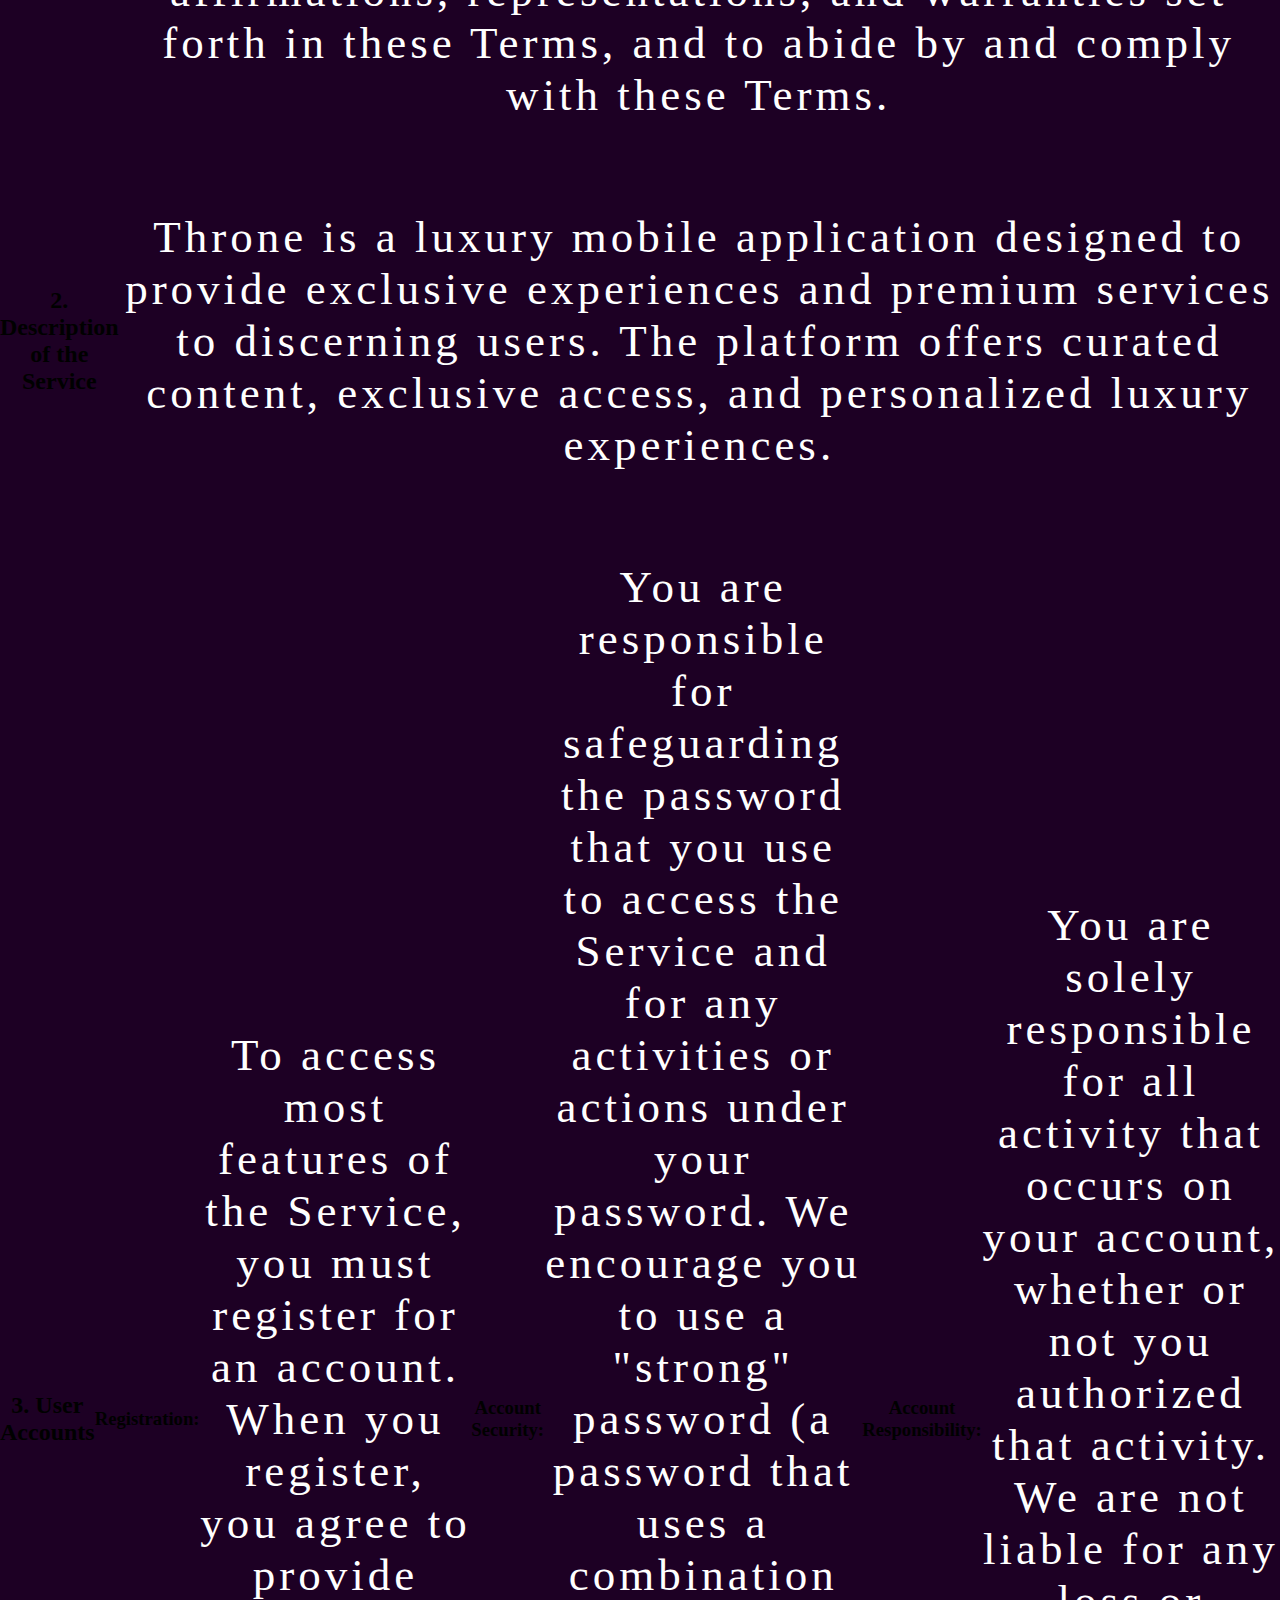
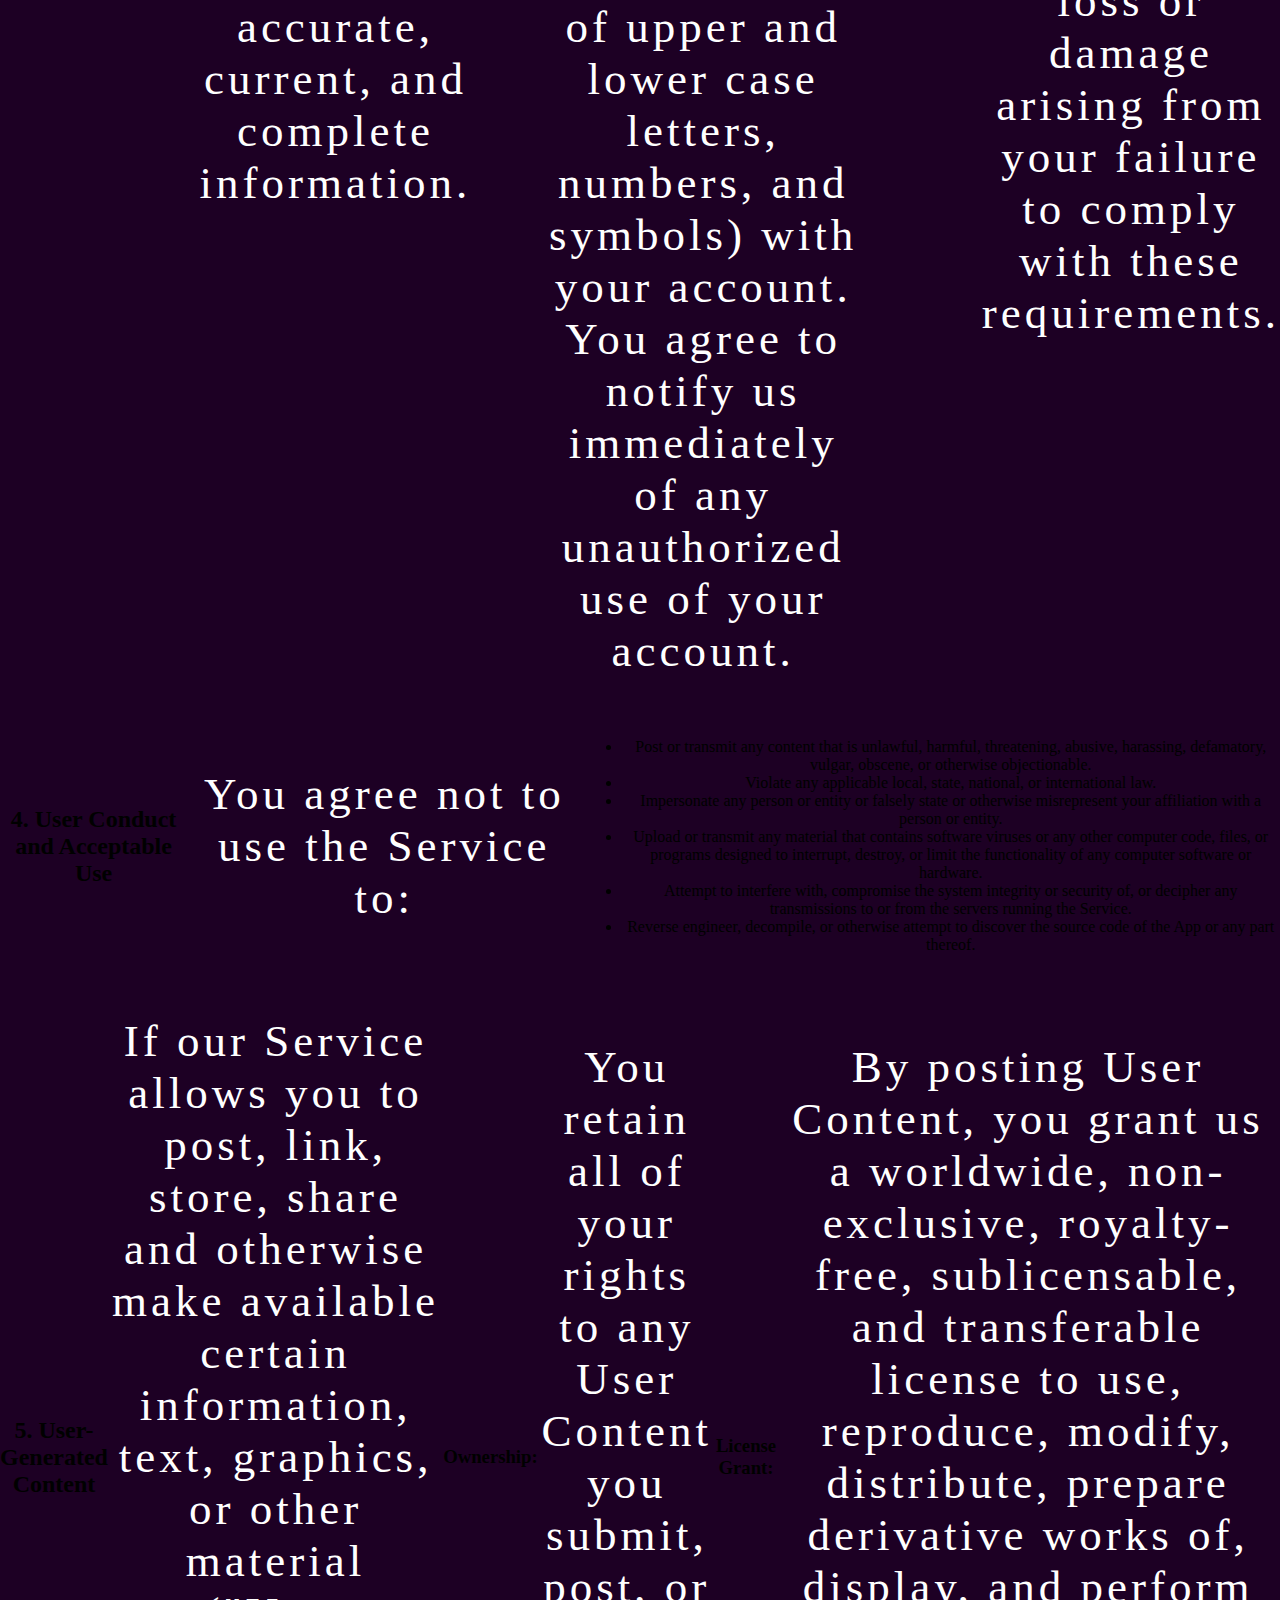
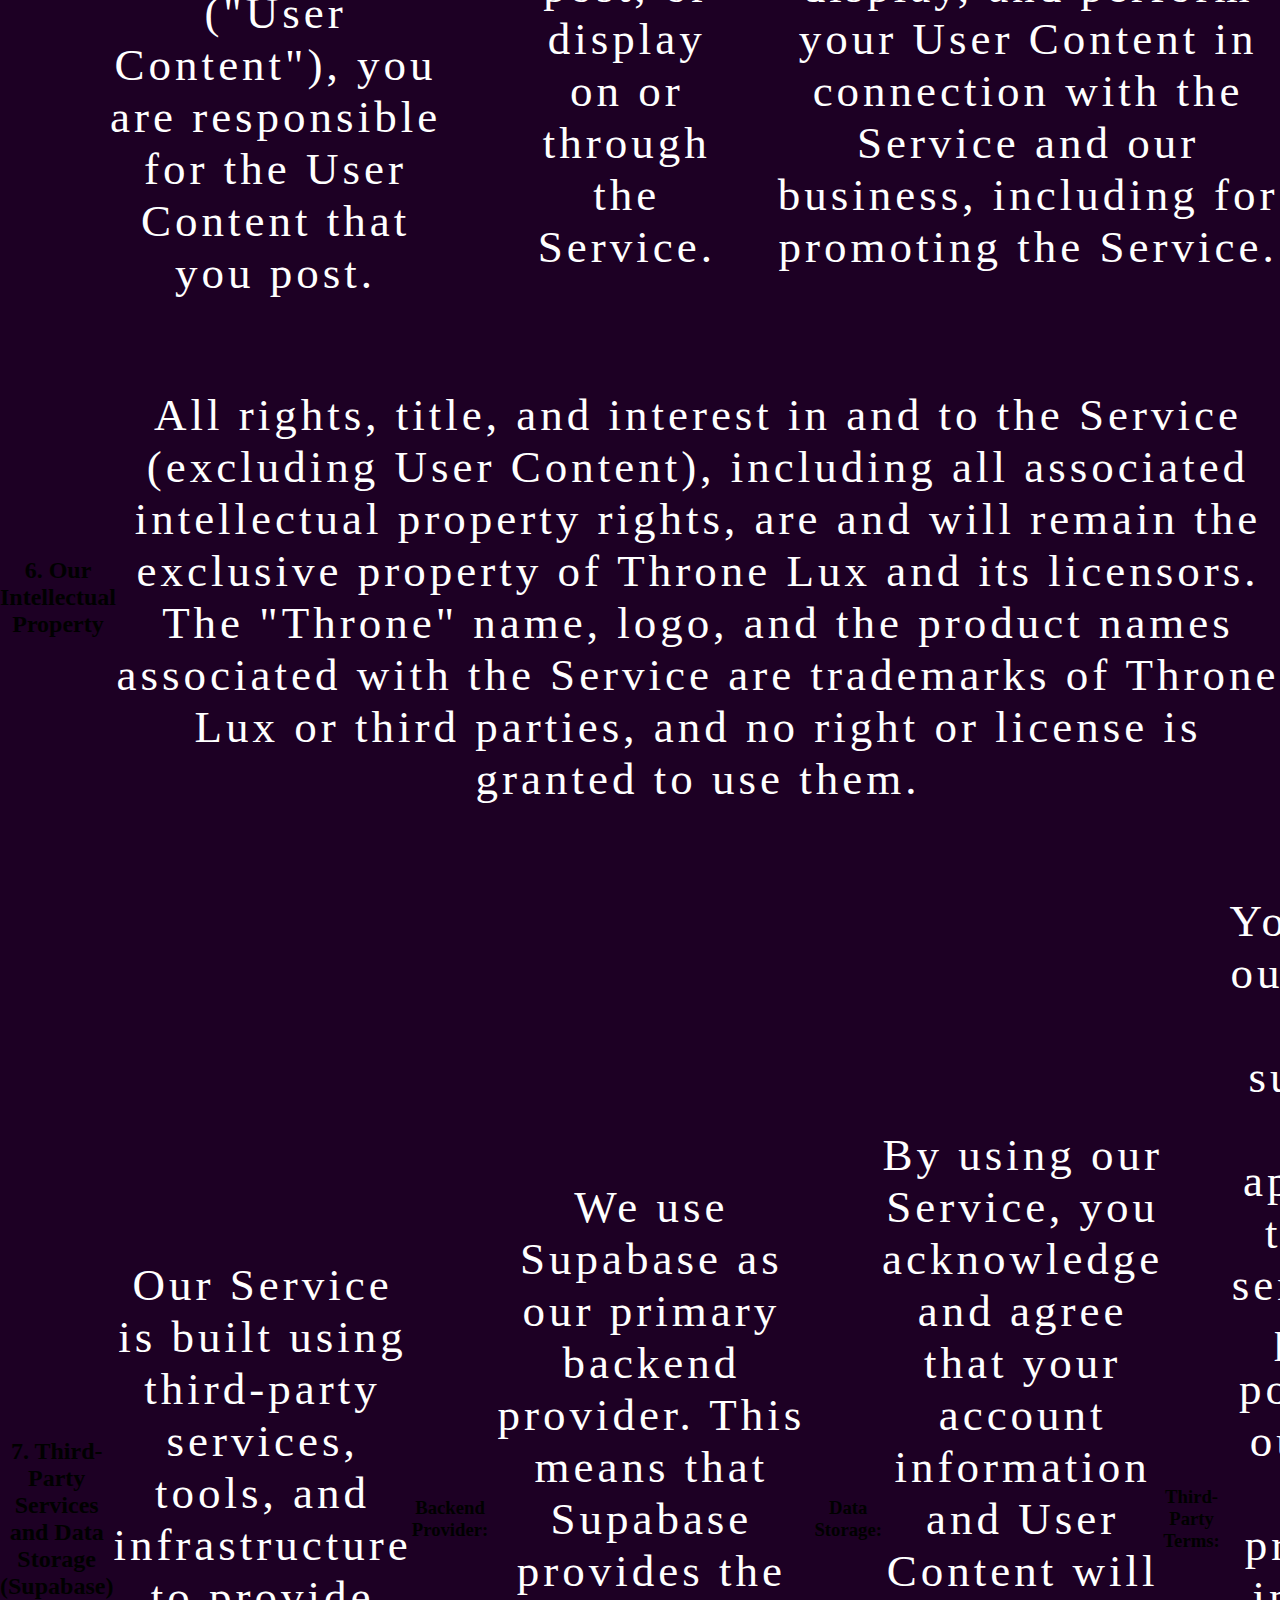
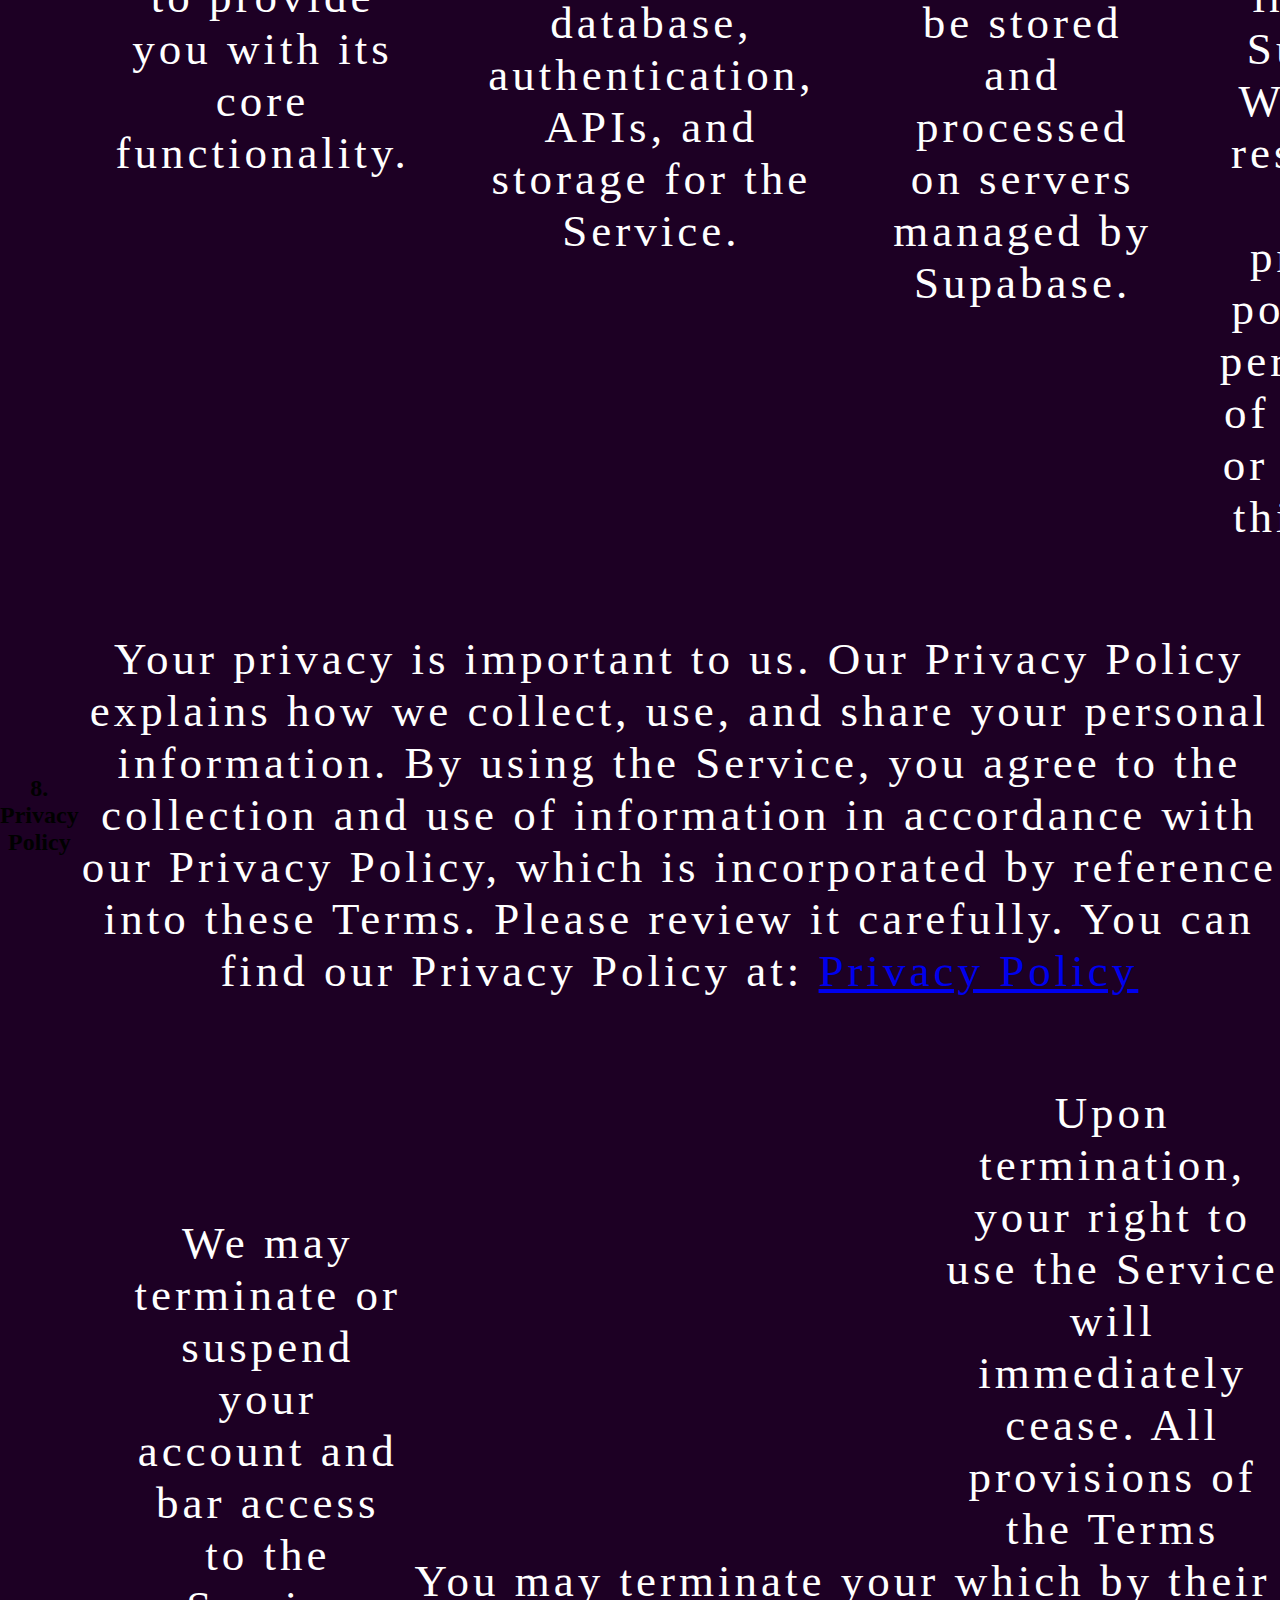
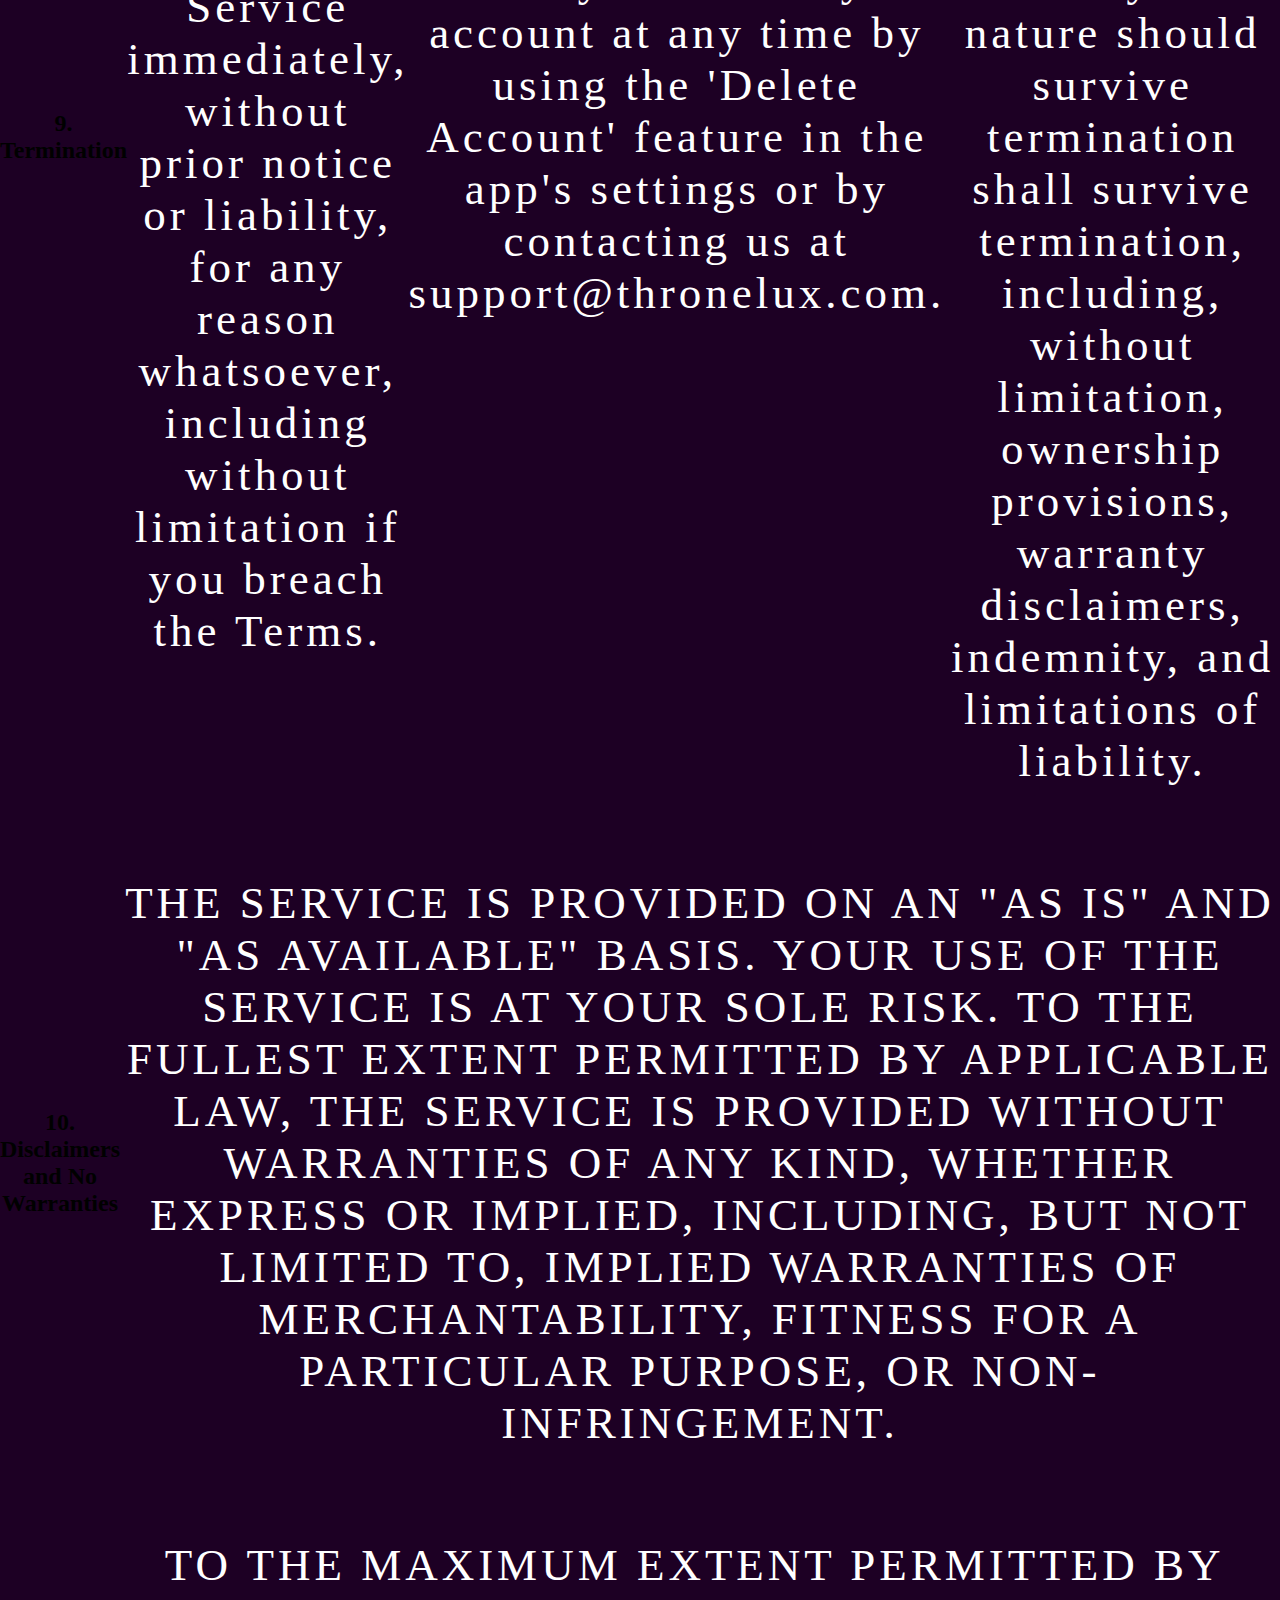
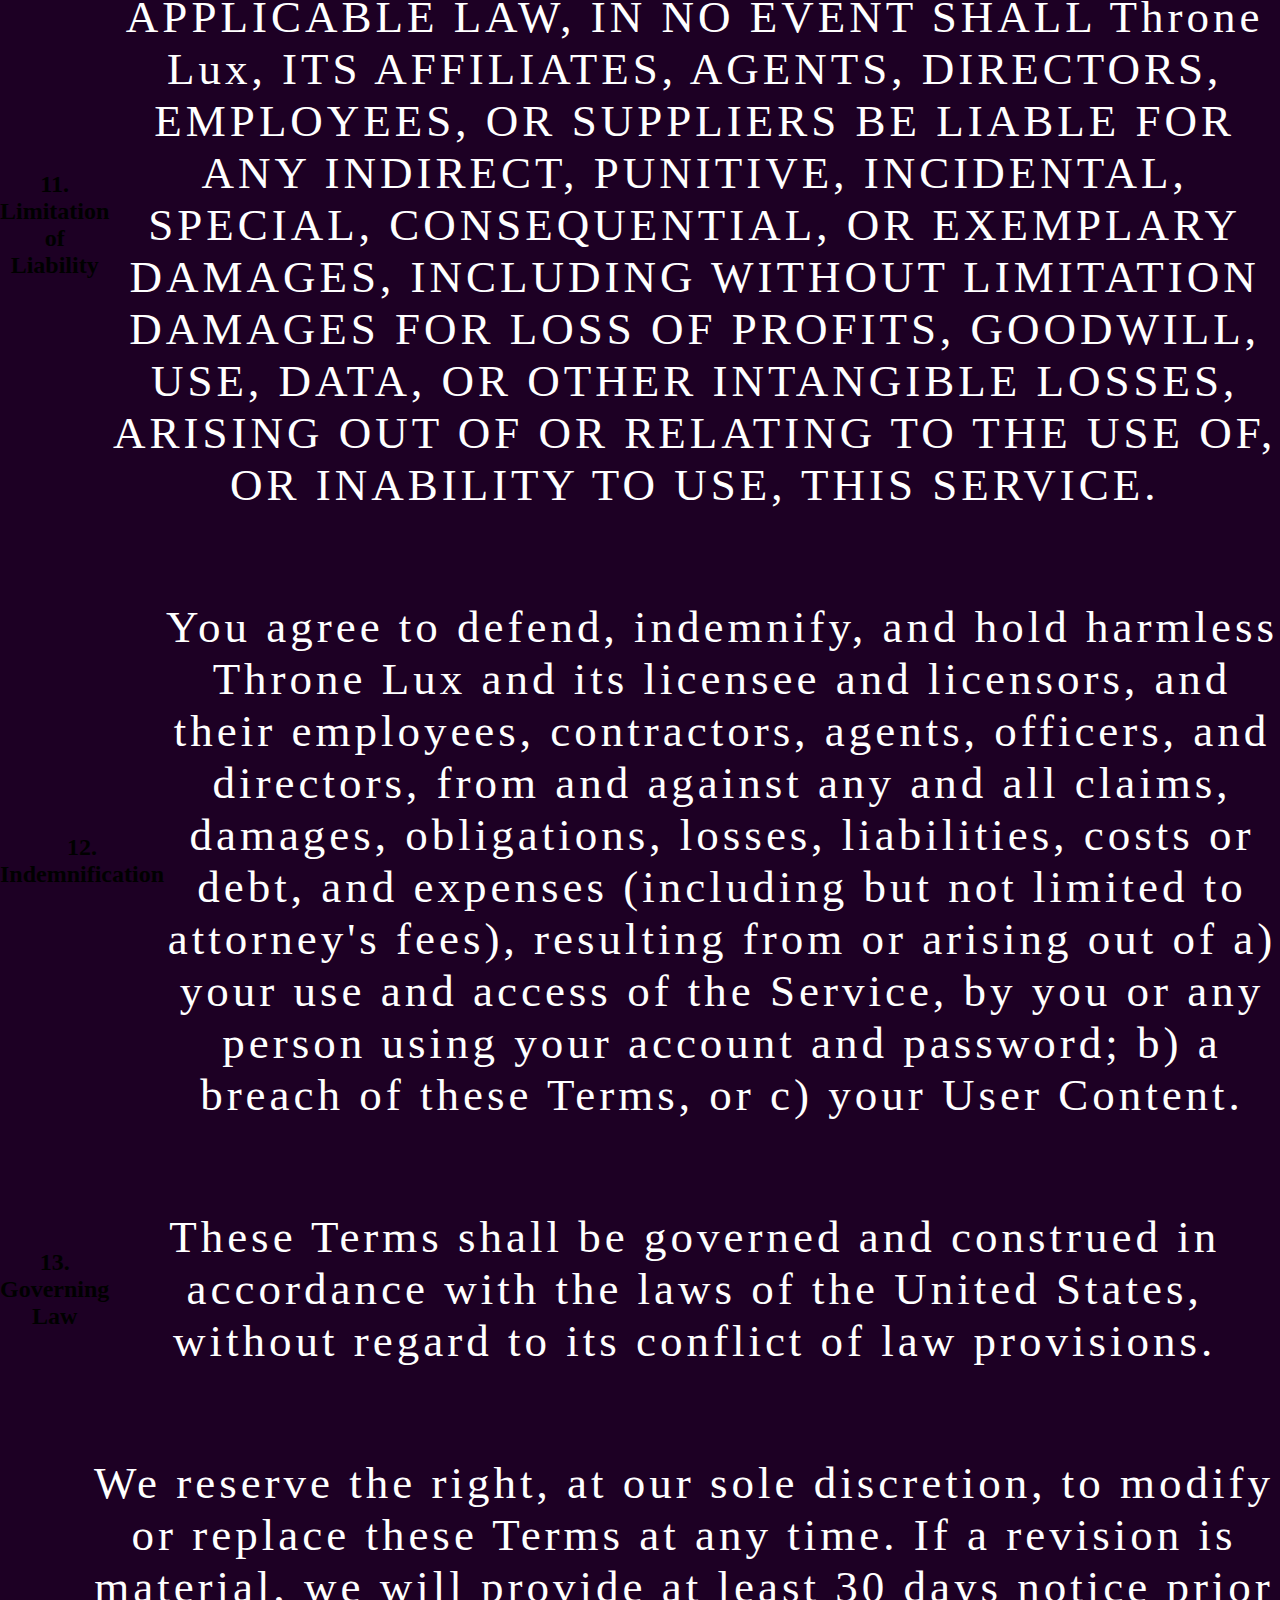
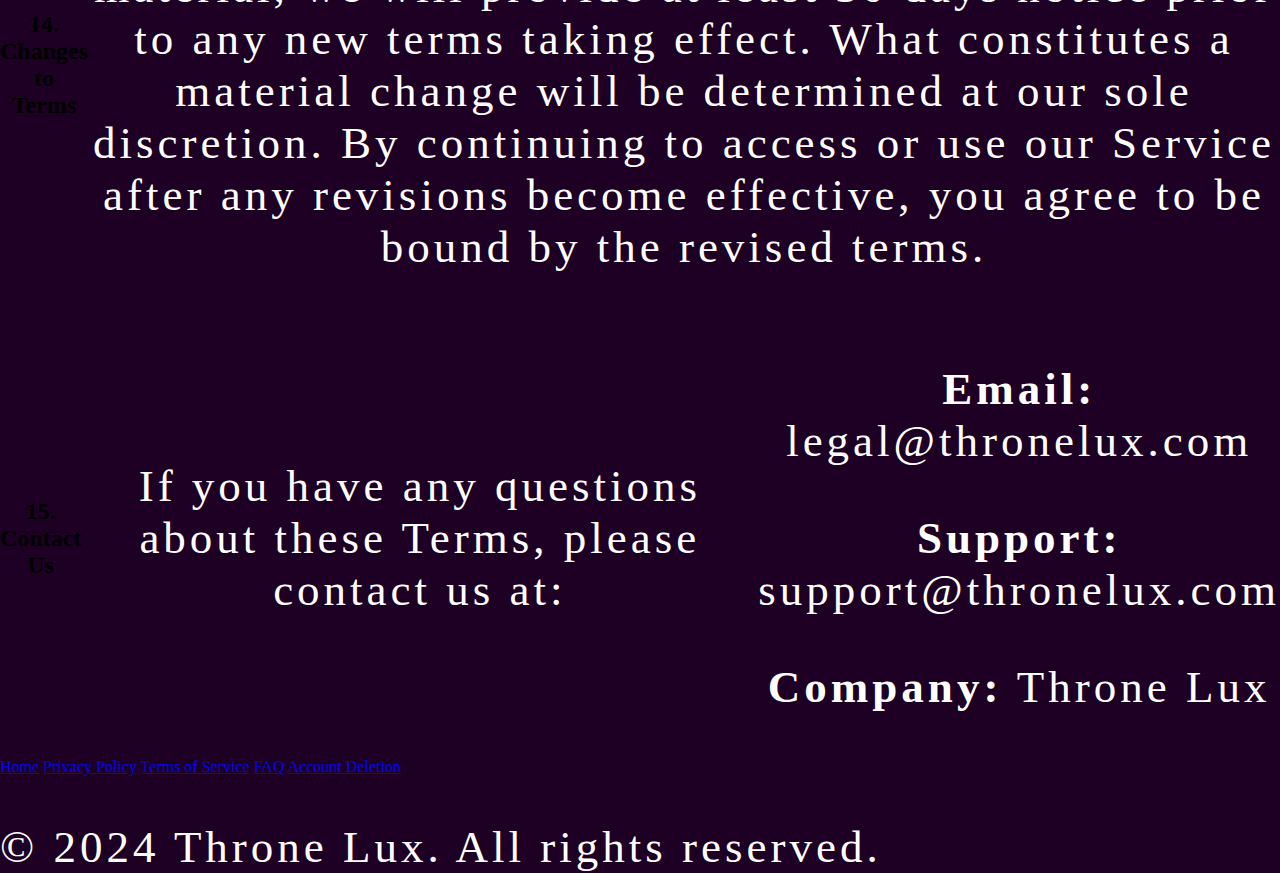
<file: terms.html>
<!DOCTYPE html>
<html lang="en">
<head>
    <meta charset="UTF-8">
    <meta name="viewport" content="width=device-width, initial-scale=1.0">
    <link rel="stylesheet" href="style.css">
    <link rel="shortcut icon" href="favicon.png" type="image/x-icon">
    <link href="https://fonts.googleapis.com/css2?family=Inter:wght@300;400;600;700&display=swap" rel="stylesheet">
    <title>Terms and Conditions - Throne Lux</title>
</head>
<body>
    <div class="container">
        <header class="header">
            <div class="logo-container">
                <a href="index.html">
                    <img class="logo" src="logo.jpg" alt="Throne Logo">
                </a>
            </div>
        </header>
        
        <main class="main-content">
            <div class="page-header">
                <h1 class="page-title">Terms and Conditions</h1>
                <p class="page-subtitle">Effective Date: December 2024</p>
            </div>
            
            <div class="legal-content">
                <section class="legal-section">
                    <p class="legal-intro">Welcome to Throne! These Terms and Conditions ("Terms") govern your access to and use of the Throne mobile application (the "App") and any related services (collectively, the "Service") provided by Throne Lux ("we," "us," or "our").</p>
                    <p class="legal-intro">Please read these Terms carefully before using our Service. By creating an account, accessing, or using the Service, you agree to be bound by these Terms and our Privacy Policy. If you do not agree to these Terms, you may not access or use the Service.</p>
                </section>

                <section class="legal-section">
                    <h2>1. Acceptance of Terms</h2>
                    <p>By using the Service, you affirm that you are at least 18 years old and are fully able and competent to enter into the terms, conditions, obligations, affirmations, representations, and warranties set forth in these Terms, and to abide by and comply with these Terms.</p>
                </section>
                
                <section class="legal-section">
                    <h2>2. Description of the Service</h2>
                    <p>Throne is a luxury mobile application designed to provide exclusive experiences and premium services to discerning users. The platform offers curated content, exclusive access, and personalized luxury experiences.</p>
                </section>
                
                <section class="legal-section">
                    <h2>3. User Accounts</h2>
                    <h3>Registration:</h3>
                    <p>To access most features of the Service, you must register for an account. When you register, you agree to provide accurate, current, and complete information.</p>
                    
                    <h3>Account Security:</h3>
                    <p>You are responsible for safeguarding the password that you use to access the Service and for any activities or actions under your password. We encourage you to use a "strong" password (a password that uses a combination of upper and lower case letters, numbers, and symbols) with your account. You agree to notify us immediately of any unauthorized use of your account.</p>
                    
                    <h3>Account Responsibility:</h3>
                    <p>You are solely responsible for all activity that occurs on your account, whether or not you authorized that activity. We are not liable for any loss or damage arising from your failure to comply with these requirements.</p>
                </section>
                
                <section class="legal-section">
                    <h2>4. User Conduct and Acceptable Use</h2>
                    <p>You agree not to use the Service to:</p>
                    <ul>
                        <li>Post or transmit any content that is unlawful, harmful, threatening, abusive, harassing, defamatory, vulgar, obscene, or otherwise objectionable.</li>
                        <li>Violate any applicable local, state, national, or international law.</li>
                        <li>Impersonate any person or entity or falsely state or otherwise misrepresent your affiliation with a person or entity.</li>
                        <li>Upload or transmit any material that contains software viruses or any other computer code, files, or programs designed to interrupt, destroy, or limit the functionality of any computer software or hardware.</li>
                        <li>Attempt to interfere with, compromise the system integrity or security of, or decipher any transmissions to or from the servers running the Service.</li>
                        <li>Reverse engineer, decompile, or otherwise attempt to discover the source code of the App or any part thereof.</li>
                    </ul>
                </section>
                
                <section class="legal-section">
                    <h2>5. User-Generated Content</h2>
                    <p>If our Service allows you to post, link, store, share and otherwise make available certain information, text, graphics, or other material ("User Content"), you are responsible for the User Content that you post.</p>
                    
                    <h3>Ownership:</h3>
                    <p>You retain all of your rights to any User Content you submit, post, or display on or through the Service.</p>
                    
                    <h3>License Grant:</h3>
                    <p>By posting User Content, you grant us a worldwide, non-exclusive, royalty-free, sublicensable, and transferable license to use, reproduce, modify, distribute, prepare derivative works of, display, and perform your User Content in connection with the Service and our business, including for promoting the Service.</p>
                </section>
                
                <section class="legal-section">
                    <h2>6. Our Intellectual Property</h2>
                    <p>All rights, title, and interest in and to the Service (excluding User Content), including all associated intellectual property rights, are and will remain the exclusive property of Throne Lux and its licensors. The "Throne" name, logo, and the product names associated with the Service are trademarks of Throne Lux or third parties, and no right or license is granted to use them.</p>
                </section>
                
                <section class="legal-section">
                    <h2>7. Third-Party Services and Data Storage (Supabase)</h2>
                    <p>Our Service is built using third-party services, tools, and infrastructure to provide you with its core functionality.</p>
                    
                    <h3>Backend Provider:</h3>
                    <p>We use Supabase as our primary backend provider. This means that Supabase provides the database, authentication, APIs, and storage for the Service.</p>
                    
                    <h3>Data Storage:</h3>
                    <p>By using our Service, you acknowledge and agree that your account information and User Content will be stored and processed on servers managed by Supabase.</p>
                    
                    <h3>Third-Party Terms:</h3>
                    <p>Your use of our Service is also subject to the applicable terms of service and privacy policies of our third-party providers, including Supabase. We are not responsible for the practices, policies, or performance of Supabase or any other third party.</p>
                </section>
                
                <section class="legal-section">
                    <h2>8. Privacy Policy</h2>
                    <p>Your privacy is important to us. Our Privacy Policy explains how we collect, use, and share your personal information. By using the Service, you agree to the collection and use of information in accordance with our Privacy Policy, which is incorporated by reference into these Terms. Please review it carefully. You can find our Privacy Policy at: <a href="privacy-policy.html" class="legal-link">Privacy Policy</a></p>
                </section>
                
                <section class="legal-section">
                    <h2>9. Termination</h2>
                    <p>We may terminate or suspend your account and bar access to the Service immediately, without prior notice or liability, for any reason whatsoever, including without limitation if you breach the Terms.</p>
                    <p>You may terminate your account at any time by using the 'Delete Account' feature in the app's settings or by contacting us at support@thronelux.com.</p>
                    <p>Upon termination, your right to use the Service will immediately cease. All provisions of the Terms which by their nature should survive termination shall survive termination, including, without limitation, ownership provisions, warranty disclaimers, indemnity, and limitations of liability.</p>
                </section>
                
                <section class="legal-section">
                    <h2>10. Disclaimers and No Warranties</h2>
                    <p>THE SERVICE IS PROVIDED ON AN "AS IS" AND "AS AVAILABLE" BASIS. YOUR USE OF THE SERVICE IS AT YOUR SOLE RISK. TO THE FULLEST EXTENT PERMITTED BY APPLICABLE LAW, THE SERVICE IS PROVIDED WITHOUT WARRANTIES OF ANY KIND, WHETHER EXPRESS OR IMPLIED, INCLUDING, BUT NOT LIMITED TO, IMPLIED WARRANTIES OF MERCHANTABILITY, FITNESS FOR A PARTICULAR PURPOSE, OR NON-INFRINGEMENT.</p>
                </section>
                
                <section class="legal-section">
                    <h2>11. Limitation of Liability</h2>
                    <p>TO THE MAXIMUM EXTENT PERMITTED BY APPLICABLE LAW, IN NO EVENT SHALL Throne Lux, ITS AFFILIATES, AGENTS, DIRECTORS, EMPLOYEES, OR SUPPLIERS BE LIABLE FOR ANY INDIRECT, PUNITIVE, INCIDENTAL, SPECIAL, CONSEQUENTIAL, OR EXEMPLARY DAMAGES, INCLUDING WITHOUT LIMITATION DAMAGES FOR LOSS OF PROFITS, GOODWILL, USE, DATA, OR OTHER INTANGIBLE LOSSES, ARISING OUT OF OR RELATING TO THE USE OF, OR INABILITY TO USE, THIS SERVICE.</p>
                </section>
                
                <section class="legal-section">
                    <h2>12. Indemnification</h2>
                    <p>You agree to defend, indemnify, and hold harmless Throne Lux and its licensee and licensors, and their employees, contractors, agents, officers, and directors, from and against any and all claims, damages, obligations, losses, liabilities, costs or debt, and expenses (including but not limited to attorney's fees), resulting from or arising out of a) your use and access of the Service, by you or any person using your account and password; b) a breach of these Terms, or c) your User Content.</p>
                </section>
                
                <section class="legal-section">
                    <h2>13. Governing Law</h2>
                    <p>These Terms shall be governed and construed in accordance with the laws of the United States, without regard to its conflict of law provisions.</p>
                </section>
                
                <section class="legal-section">
                    <h2>14. Changes to Terms</h2>
                    <p>We reserve the right, at our sole discretion, to modify or replace these Terms at any time. If a revision is material, we will provide at least 30 days notice prior to any new terms taking effect. What constitutes a material change will be determined at our sole discretion. By continuing to access or use our Service after any revisions become effective, you agree to be bound by the revised terms.</p>
                </section>
                
                <section class="legal-section">
                    <h2>15. Contact Us</h2>
                    <p>If you have any questions about these Terms, please contact us at:</p>
                    <div class="contact-info">
                        <p><strong>Email:</strong> legal@thronelux.com</p>
                        <p><strong>Support:</strong> support@thronelux.com</p>
                        <p><strong>Company:</strong> Throne Lux</p>
                    </div>
                </section>
            </div>
        </main>
        
        <footer class="footer">
            <div class="footer-links">
                 <a href="index.html" class="footer-link">Home</a>
                <a href="privacy-policy.html" class="footer-link">Privacy Policy</a>
                <a href="terms.html" class="footer-link">Terms of Service</a>
                <a href="faq.html" class="footer-link">FAQ</a>
                <a href="#" class="footer-link">Account Deletion</a>
            </div>
            <p class="footer-text">© 2024 Throne Lux. All rights reserved.</p>
        </footer>
    </div>
</body>
</html>
</file>
<file: style.css>
body {
    margin: 0;
    padding: 0;
    background: #1d0024;
    height: 100vh;
}

section {
    display: flex;
    align-content: center;
    justify-content: space-around;
    align-items: center;
    text-align: center;
}

img {
    margin-top: 50px;
    max-width: 40%;
}

.pulse {
    content: '';
    animation: pulsate infinite 3s;
}

@-webkit-keyframes pulsate {
    0% {
      -webkit-transform: scale(1, 1);
      opacity: 1;
    }
    100% {
      -webkit-transform: scale(1.2, 1.2);
      opacity: 0;
    }
  }

  p {
    position: relative;
    /* bottom: 250px; */
    color: white;
    font-size: 45px;
    letter-spacing: 4px;
    font-family: cursive;
  }
</file>
